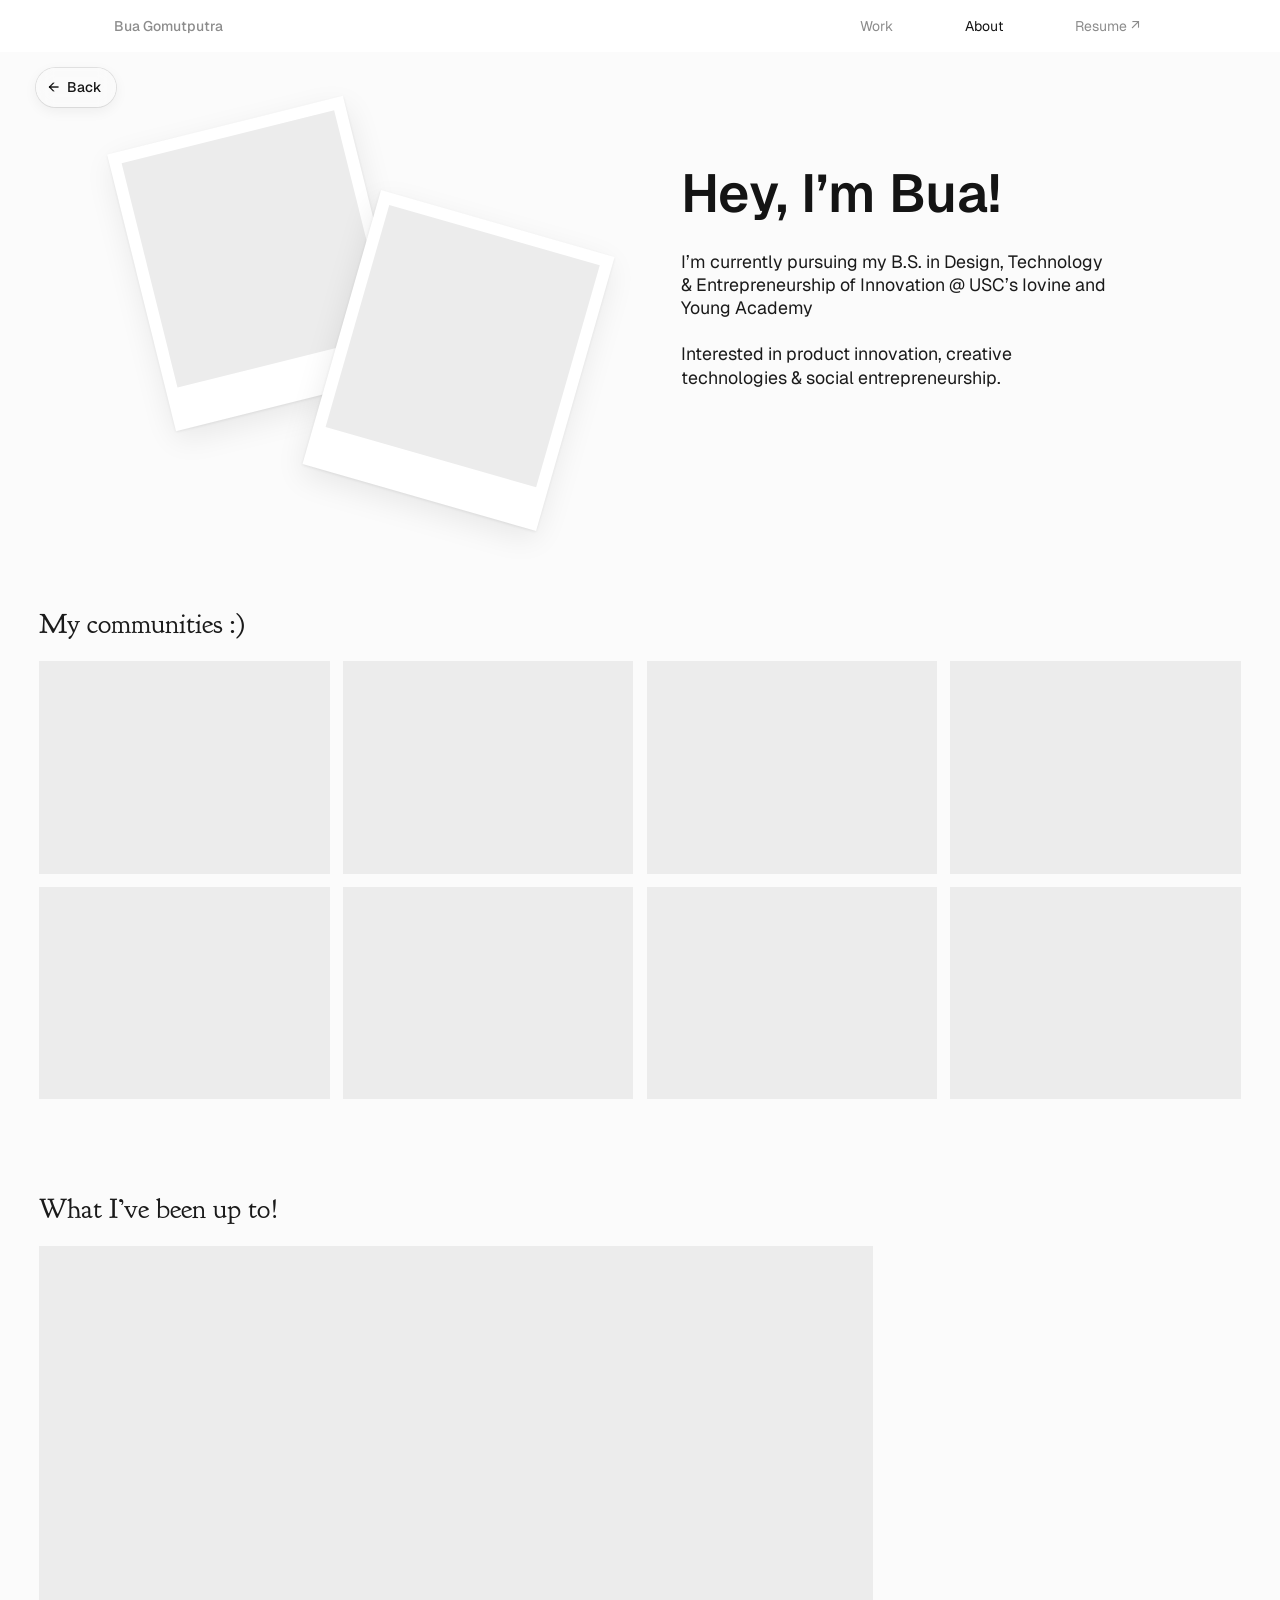
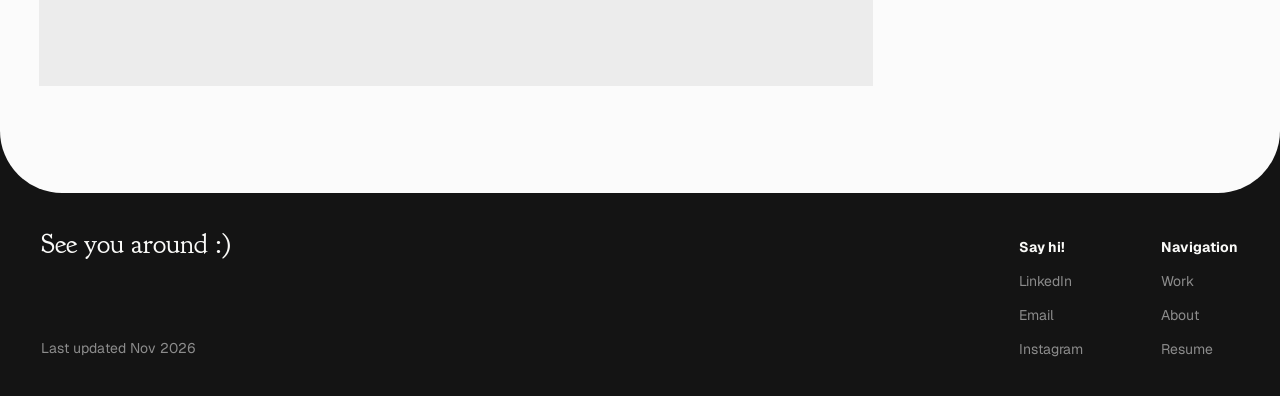
<file: about.html>
<!doctype html>
<html lang="en">
<head>
<meta charset="utf-8">
<meta name="viewport" content="width=device-width,initial-scale=1">
<title>About — Bua Gomutputra</title>
<meta name="description" content="About Bua Gomutputra, a designer and builder based in LA.">
<link rel="preconnect" href="https://fonts.googleapis.com"><link rel="preconnect" href="https://fonts.gstatic.com" crossorigin>
<link href="https://fonts.googleapis.com/css2?family=Geist:wght@400;500;600&family=Geist+Mono:wght@400;500;700&family=Goudy+Bookletter+1911&display=swap" rel="stylesheet">
<link rel="stylesheet" href="css/style.css?v=1795051572">
</head>
<body>
<div class="sheet">
<nav class="nav">
  <a class="name" href="index.html">Bua Gomutputra</a>
  <button class="menu-btn" aria-label="Open menu">Menu</button>
  <div class="links"><a href="index.html#work">Work</a><a href="about.html" class="on">About</a><a href="resume.pdf" target="_blank">Resume ↗</a></div>
</nav>

<section class="about-hero">
  <div class="polaroid p1"><div class="ph-img"></div></div>
  <div class="polaroid p2"><div class="ph-img"></div></div>
  <div class="intro">
    <h1>Hey, I’m Bua!</h1>
    <p>I’m currently pursuing my B.S. in Design, Technology &amp; Entrepreneurship of Innovation @ USC’s Iovine and Young Academy</p>
    <p>Interested in product innovation, creative technologies &amp; social entrepreneurship.</p>
  </div>
</section>

<section class="about-sec">
  <h2>My communities :)</h2>
  <div class="dump" aria-label="Photos from my communities. Hover to see each one clearly.">
      <div class="cell" data-cell="1"></div>
      <div class="cell" data-cell="2"></div>
      <div class="cell" data-cell="3"></div>
      <div class="cell" data-cell="4"></div>
      <div class="cell" data-cell="5"></div>
      <div class="cell" data-cell="6"></div>
      <div class="cell" data-cell="7"></div>
      <div class="cell" data-cell="8"></div>
  </div>
</section>

<section class="about-sec last">
  <h2>What I’ve been up to!</h2>
  <div class="lately-row">
    <div class="lately"></div>
    <div class="lately-text"><!-- text for this section goes here --></div>
  </div>
</section>

</div>

<footer>
  <div class="in">
    <div><h2>See you around :)</h2><p class="upd">Last updated Nov 2026</p></div>
    <div class="cols">
      <div><h5>Say hi!</h5><a href="#">LinkedIn</a><a href="#">Email</a><a href="#">Instagram</a></div>
      <div><h5>Navigation</h5><a href="index.html#work">Work</a><a href="about.html">About</a><a href="resume.pdf">Resume</a></div>
    </div>
  </div>
</footer>
<script src="js/main.js?v=1795051349"></script>
</body>
</html>
</file>
<file: css/style.css>
:root{
  --bg:#FBFBFB; --ink:#141414; --muted:#8C8C8C; --soft:#5E5E5E; --tile:#ECECEC; --footer:#141414;
  --blue:#00A8CE; --blue-text:#007A96; --cyan:#C4F4FF; --pink:#FFD7E3;
  --accent:#007A96; --box:#F1F6F8;
  --pad:120px; --max:1440px;
  --font:"Geist",system-ui,-apple-system,sans-serif;
  --mono:"Goudy Bookletter 1911",Georgia,serif;
  --kiwi:"Goudy Bookletter 1911",Georgia,serif;
  --noise:url("data:image/svg+xml;utf8,<svg xmlns='http://www.w3.org/2000/svg' width='180' height='180'><filter id='n'><feTurbulence type='fractalNoise' baseFrequency='.85' numOctaves='2' stitchTiles='stitch'/><feColorMatrix values='0 0 0 0 0 0 0 0 0 0 0 0 0 0 0 0 0 0 .6 0'/></filter><rect width='100%' height='100%' filter='url(%23n)'/></svg>");
}
.theme-duo{ --accent:#2B7A00; --box:#F1F9E9; }
.theme-eco{ --accent:#A8461A; --box:#F7F0E4; }
.theme-sideby{ --accent:#3B3B73; --box:#F4F3F6; }
*{box-sizing:border-box;margin:0;padding:0}
html{scroll-behavior:smooth}
html{font-synthesis:none}
body{background:var(--footer);color:var(--ink);font-family:var(--font);-webkit-font-smoothing:antialiased;line-height:1.6}
.sheet{background:var(--bg);border-radius:0 0 min(4.86vw,70px) min(4.86vw,70px);overflow:hidden;overflow:clip;position:relative}
/* petal cursor (Bua's petal from Figma): dark grey, turquoise over anything clickable */
html{cursor:url("data:image/svg+xml,%3Csvg xmlns='http://www.w3.org/2000/svg' width='24' height='25.5' viewBox='-5 10 128 136'%3E%3Cfilter id='g' x='0' y='0' width='100%25' height='100%25'%3E%3CfeTurbulence type='fractalNoise' baseFrequency='.9' numOctaves='2' seed='3'/%3E%3CfeColorMatrix values='0 0 0 0 0 0 0 0 0 0 0 0 0 0 0 0 0 0 .35 0'/%3E%3CfeComposite in2='SourceAlpha' operator='in' result='n'/%3E%3CfeMerge%3E%3CfeMergeNode in='SourceGraphic'/%3E%3CfeMergeNode in='n'/%3E%3C/feMerge%3E%3C/filter%3E%3Cg transform='rotate(-45 54 68)'%3E%3Cpath d='M53.92 0L78.64 24.87C85.53 31.77 95.15 40.48 100.04 48.56C105.12 56.9 107.79 66.48 107.75 76.24C107.75 95.6 99.93 106.57 87.05 119.51C76.57 106.2 65.65 94.19 54.08 81.89C49.85 86.4 43.97 93.4 39.67 97.36C12.93 122.06 47.2 135.72 69.83 135.47C36.01 136.21 -0.12 109.84 0 76.17C-0.01 66.63 2.54 57.27 7.38 49.06C12.44 40.46 22.52 31.4 29.78 24.15L53.92 0Z' fill='%23fff' stroke='%23fff' stroke-width='14' stroke-linejoin='round'/%3E%3Cpath d='M53.92 0L78.64 24.87C85.53 31.77 95.15 40.48 100.04 48.56C105.12 56.9 107.79 66.48 107.75 76.24C107.75 95.6 99.93 106.57 87.05 119.51C76.57 106.2 65.65 94.19 54.08 81.89C49.85 86.4 43.97 93.4 39.67 97.36C12.93 122.06 47.2 135.72 69.83 135.47C36.01 136.21 -0.12 109.84 0 76.17C-0.01 66.63 2.54 57.27 7.38 49.06C12.44 40.46 22.52 31.4 29.78 24.15L53.92 0Z' fill='%23141414' filter='url(%23g)'/%3E%3C/g%3E%3C/svg%3E") 2 2,auto}
a,button,label,summary,[role="button"],.slot,a *,button *{cursor:url("data:image/svg+xml,%3Csvg xmlns='http://www.w3.org/2000/svg' width='24' height='25.5' viewBox='-5 10 128 136'%3E%3Cfilter id='g' x='0' y='0' width='100%25' height='100%25'%3E%3CfeTurbulence type='fractalNoise' baseFrequency='.9' numOctaves='2' seed='3'/%3E%3CfeColorMatrix values='0 0 0 0 0 0 0 0 0 0 0 0 0 0 0 0 0 0 .35 0'/%3E%3CfeComposite in2='SourceAlpha' operator='in' result='n'/%3E%3CfeMerge%3E%3CfeMergeNode in='SourceGraphic'/%3E%3CfeMergeNode in='n'/%3E%3C/feMerge%3E%3C/filter%3E%3Cg transform='rotate(-45 54 68)'%3E%3Cpath d='M53.92 0L78.64 24.87C85.53 31.77 95.15 40.48 100.04 48.56C105.12 56.9 107.79 66.48 107.75 76.24C107.75 95.6 99.93 106.57 87.05 119.51C76.57 106.2 65.65 94.19 54.08 81.89C49.85 86.4 43.97 93.4 39.67 97.36C12.93 122.06 47.2 135.72 69.83 135.47C36.01 136.21 -0.12 109.84 0 76.17C-0.01 66.63 2.54 57.27 7.38 49.06C12.44 40.46 22.52 31.4 29.78 24.15L53.92 0Z' fill='%23fff' stroke='%23fff' stroke-width='14' stroke-linejoin='round'/%3E%3Cpath d='M53.92 0L78.64 24.87C85.53 31.77 95.15 40.48 100.04 48.56C105.12 56.9 107.79 66.48 107.75 76.24C107.75 95.6 99.93 106.57 87.05 119.51C76.57 106.2 65.65 94.19 54.08 81.89C49.85 86.4 43.97 93.4 39.67 97.36C12.93 122.06 47.2 135.72 69.83 135.47C36.01 136.21 -0.12 109.84 0 76.17C-0.01 66.63 2.54 57.27 7.38 49.06C12.44 40.46 22.52 31.4 29.78 24.15L53.92 0Z' fill='%2300A8CE' filter='url(%23g)'/%3E%3C/g%3E%3C/svg%3E") 2 2,pointer}
img{display:block;max-width:100%}
a{color:inherit;text-decoration:none}
.wrap{max-width:var(--max);margin:0 auto;padding:0 var(--pad)}

/* nav — sizes follow the 1440 Figma frame, scaled with the window */
.nav{display:flex;justify-content:space-between;align-items:center;height:max(48px,min(4.1vw,59px));padding:0 max(20px,min(10.83vw,156px)) 0 max(20px,min(8.89vw,128px));background:#fff;position:relative;z-index:5}
.nav .name,.nav .links,.menu-btn{font-family:var(--font);font-size:14px;font-weight:400;color:var(--muted)}
.nav .name{font-weight:500}
.nav .links{display:flex;gap:max(28px,min(5.4vw,78px))}
.nav .links a,.nav .name{transition:color .2s}
.nav .links a:hover,.nav .links a.on,.nav .name:hover{color:var(--ink)}
/* hover: words go darker and semibold without shifting the layout */
.nav .links a,.nav .name{display:inline-grid;transition:color .2s,font-weight .2s}
.nav .links a::after,.nav .name::after{content:attr(data-text);font-weight:600;height:0;visibility:hidden;overflow:hidden;pointer-events:none}
.nav .links a:hover,.nav .name:hover{font-weight:600;color:#3A3A3A}
.nav .links a.on:hover{color:var(--ink)}
.menu-btn{display:none;background:none;border:0;cursor:pointer}

/* home background: gradient swirls exported from the Figma mock-up */
.swirls{position:absolute;inset:0;pointer-events:none;z-index:0}
.flowers{position:absolute;left:0;top:0;width:100%;pointer-events:none;z-index:0;overflow:hidden}
.flower{position:absolute;left:0;top:0;will-change:transform}
.flower svg{display:block;width:100%;height:100%}
.sw{position:absolute;max-width:none;will-change:transform}
.sw-l{left:7.92vw;top:3.75vw;width:32.9vw}
.sw-r{left:40.35vw;top:3.33vw;width:53vw}
@media (min-width:1440px){.sw-l{left:calc(50% - 606px);top:54px;width:474px}.sw-r{left:calc(50% - 139px);top:48px;width:763px}}
.home .hero,.home main,.home .nav{position:relative;z-index:1}

/* hero */
.hero{position:relative;padding-top:min(5.83vw,84px);text-align:center}
.hero h1{font-size:max(40px,min(5.56vw,80px));font-weight:500;letter-spacing:0;line-height:1;color:#000}
.rotator{display:block;font-family:var(--mono);font-size-adjust:.5;font-weight:500;color:#1A1A1A}
.rotator.typer{width:auto;margin:min(2.85vw,41px) 0 0;text-align:center;white-space:nowrap;min-height:1.3em;line-height:1.3;font-size:max(15px,min(1.6vw,23px))}
.typer .typed{display:inline}
.caret{display:inline-block;width:2px;height:1.1em;margin-left:3px;vertical-align:-.18em;background:var(--blue);animation:blink 1.05s steps(1) infinite}
.typer.busy .caret{animation:none}
@keyframes blink{50%{opacity:0}}
.creds{display:flex;justify-content:center;margin-top:min(2.85vw,41px);line-height:1.28;gap:min(3.33vw,48px);font-size:max(13px,min(1.25vw,18px));flex-wrap:wrap}
.creds b{color:var(--muted);font-weight:400;margin-right:.55em}
.dot{display:inline-block;width:8px;height:8px;border-radius:50%;background:var(--blue);flex:none}

/* mosaic: 3 columns, every column adds up to the same height so the bottoms line up */
.mosaic{display:grid;grid-template-columns:480fr 410fr 480fr;align-items:start;column-gap:min(1.18vw,17px);max-width:1440px;margin:0 auto;padding:min(7.78vw,112px) min(1.25vw,18px) min(2.22vw,32px)}
.col{display:flex;flex-direction:column;gap:min(1.18vw,17px)}
.slot{position:relative;display:block;background:var(--tile);overflow:hidden}
.slot img{width:100%;height:100%;object-fit:cover;transition:transform .6s cubic-bezier(.2,.8,.2,1)}
a.slot:hover img{transform:scale(1.03)}
/* pixel reveal (About page photo grid only): a pixelated copy sits on top and clears on hover (phones: on scroll) */
.cell canvas.px{position:absolute;inset:0;width:100%;height:100%;z-index:1;pointer-events:none;transition:opacity .35s ease;image-rendering:pixelated}
.cell canvas.px.gone{opacity:0}
.slot .tag{z-index:2}
.slot .tag{position:absolute;left:12px;bottom:12px;padding:6px 10px;background:rgba(251,251,251,.94);font-family:var(--mono);font-size-adjust:.5;font-size:12px;color:var(--muted);opacity:0;transform:translateY(6px);transition:opacity .25s,transform .25s}
.slot .tag b{color:var(--ink);font-weight:500;margin-right:6px}
a.slot:focus-visible .tag{opacity:1;transform:none}
@media (hover:none){a.slot .tag{opacity:1;transform:none}}

/* project hover: the flower cursor stretches into a pill with a message */
@media (hover:hover){.has-pill a.slot,.has-pill a.slot *{cursor:none}}
.cursor-pill{position:fixed;left:0;top:0;z-index:1000;pointer-events:none;display:flex;align-items:center;height:36px;padding:0 7px;border-radius:18px;background:rgba(251,251,251,.75);-webkit-backdrop-filter:blur(10px) saturate(1.2);backdrop-filter:blur(10px) saturate(1.2);box-shadow:0 6px 20px rgba(20,20,20,.08),inset 0 0 0 1px rgba(255,255,255,.5);opacity:0;scale:.6;transition:opacity .18s ease,scale .3s cubic-bezier(.34,1.56,.64,1);will-change:transform}
.cursor-pill svg{width:18px;height:22px;flex:none;fill:var(--blue);margin-left:3px;rotate:-45deg}
.cursor-pill span{display:block;max-width:0;overflow:hidden;white-space:nowrap;font-size:14px;font-weight:500;color:var(--blue-text);transition:max-width .35s cubic-bezier(.2,.8,.2,1),padding .35s}
.cursor-pill.on{opacity:1;scale:1}
.cursor-pill.on span{max-width:200px;padding:0 6px 0 8px}

/* tiles bounce in as they scroll into view */
.js-anim .slot{opacity:0;transform:translateY(36px) scale(.94)}
.js-anim .slot.in{opacity:1;transform:none;transition:opacity .45s ease,transform .75s cubic-bezier(.34,1.56,.64,1),translate .9s linear(0.000, 0.063, 0.224, 0.439, 0.668, 0.881, 1.055, 1.180, 1.251, 1.275, 1.260, 1.216, 1.158, 1.095, 1.036, 0.987, 0.952, 0.932, 0.924, 0.928, 0.940, 0.956, 0.973, 0.989, 1.003, 1.013, 1.019, 1.021, 1.020, 1.017, 1.012, 1.008, 1.003, 0.999, 0.997, 0.995, 0.994, 0.994, 0.995, 0.996, 0.998, 0.999, 1.000, 1.001, 1.001, 1.002, 1.002, 1.001, 1),scale 1.3s linear(0.000, 0.086, 0.315, 0.627, 0.960, 1.255, 1.467, 1.571, 1.565, 1.465, 1.300, 1.107, 0.922, 0.775, 0.686, 0.662, 0.698, 0.780, 0.888, 1.000, 1.097, 1.164, 1.195, 1.189, 1.151, 1.094, 1.028, 0.967, 0.919, 0.892, 0.886, 0.901, 0.930, 0.967, 1.004, 1.036, 1.058, 1.066, 1.063, 1.049, 1.029, 1.007, 0.986, 0.971, 0.963, 0.962, 0.967, 0.978, 0.990, 1.003, 1.013, 1.020, 1.023, 1.021, 1.016, 1.009, 1),box-shadow .4s ease;transition:opacity .45s ease,transform 1s linear(0.000, 0.050, 0.179, 0.356, 0.551, 0.742, 0.911, 1.047, 1.145, 1.206, 1.232, 1.229, 1.205, 1.167, 1.123, 1.077, 1.035, 1.000, 0.974, 0.956, 0.947, 0.946, 0.949, 0.957, 0.967, 0.978, 0.988, 0.997, 1.004, 1.009, 1.012, 1.013, 1.012, 1.011, 1.009, 1.006, 1.004, 1.001, 1.000, 0.998, 0.997, 0.997, 0.997, 0.997, 0.998, 0.998, 0.999, 0.999, 1),translate .9s linear(0.000, 0.063, 0.224, 0.439, 0.668, 0.881, 1.055, 1.180, 1.251, 1.275, 1.260, 1.216, 1.158, 1.095, 1.036, 0.987, 0.952, 0.932, 0.924, 0.928, 0.940, 0.956, 0.973, 0.989, 1.003, 1.013, 1.019, 1.021, 1.020, 1.017, 1.012, 1.008, 1.003, 0.999, 0.997, 0.995, 0.994, 0.994, 0.995, 0.996, 0.998, 0.999, 1.000, 1.001, 1.001, 1.002, 1.002, 1.001, 1),scale 1.3s linear(0.000, 0.086, 0.315, 0.627, 0.960, 1.255, 1.467, 1.571, 1.565, 1.465, 1.300, 1.107, 0.922, 0.775, 0.686, 0.662, 0.698, 0.780, 0.888, 1.000, 1.097, 1.164, 1.195, 1.189, 1.151, 1.094, 1.028, 0.967, 0.919, 0.892, 0.886, 0.901, 0.930, 0.967, 1.004, 1.036, 1.058, 1.066, 1.063, 1.049, 1.029, 1.007, 0.986, 0.971, 0.963, 0.962, 0.967, 0.978, 0.990, 1.003, 1.013, 1.020, 1.023, 1.021, 1.016, 1.009, 1),box-shadow .4s ease}

/* hover: the whole box (frame + photo) does a playful springy wobble */
.slot{transition:translate .5s cubic-bezier(.34,1.56,.64,1),scale .5s cubic-bezier(.34,1.56,.64,1),box-shadow .4s ease;transition:translate .9s linear(0.000, 0.063, 0.224, 0.439, 0.668, 0.881, 1.055, 1.180, 1.251, 1.275, 1.260, 1.216, 1.158, 1.095, 1.036, 0.987, 0.952, 0.932, 0.924, 0.928, 0.940, 0.956, 0.973, 0.989, 1.003, 1.013, 1.019, 1.021, 1.020, 1.017, 1.012, 1.008, 1.003, 0.999, 0.997, 0.995, 0.994, 0.994, 0.995, 0.996, 0.998, 0.999, 1.000, 1.001, 1.001, 1.002, 1.002, 1.001, 1),scale 1.3s linear(0.000, 0.086, 0.315, 0.627, 0.960, 1.255, 1.467, 1.571, 1.565, 1.465, 1.300, 1.107, 0.922, 0.775, 0.686, 0.662, 0.698, 0.780, 0.888, 1.000, 1.097, 1.164, 1.195, 1.189, 1.151, 1.094, 1.028, 0.967, 0.919, 0.892, 0.886, 0.901, 0.930, 0.967, 1.004, 1.036, 1.058, 1.066, 1.063, 1.049, 1.029, 1.007, 0.986, 0.971, 0.963, 0.962, 0.967, 0.978, 0.990, 1.003, 1.013, 1.020, 1.023, 1.021, 1.016, 1.009, 1),box-shadow .4s ease}
@media (hover:hover){
  .slot:hover{translate:0 -9px;scale:1.04;rotate:0deg;box-shadow:0 20px 44px rgba(20,20,20,.13);z-index:2}
  .slot:active{scale:.985;transition:scale .12s ease}
}

/* case study */
.cs-head{padding:88px var(--pad) 28px;max-width:var(--max);margin:0 auto}
.eyebrow{font-family:var(--mono);font-size-adjust:.5;font-size:13px;font-weight:400;letter-spacing:.02em;color:var(--accent)}
.cs-head h1{font-size:clamp(40px,5vw,72px);font-weight:600;letter-spacing:-.03em;line-height:1.05;margin:14px 0}
.cs-head .lede{font-family:var(--kiwi);font-size-adjust:.5;font-size:clamp(18px,1.6vw,22px);line-height:1.4;color:var(--soft);max-width:900px}
.cs-head .lede em{font-style:normal;color:var(--accent)}
.overview{max-width:var(--max);margin:32px auto 64px;padding:0 var(--pad)}
.overview .box{background:var(--box);border-radius:12px;padding:44px 48px;display:grid;grid-template-columns:1fr 1fr;gap:80px}
.overview h4{font-family:var(--mono);font-size-adjust:.5;font-size:13px;font-weight:500;letter-spacing:.04em;color:var(--accent);margin-bottom:18px}
.overview dt{font-family:var(--mono);font-size-adjust:.5;font-size:12px;font-weight:400;letter-spacing:.04em;color:var(--accent)}
.overview dd{font-size:17px;margin:4px 0 18px}
.overview ul{list-style:none;font-size:17px;line-height:1.75}
.overview li::before{content:"• "}
.media{max-width:var(--max);margin:0 auto;padding:0 var(--pad) 120px}
.media.tight{padding-bottom:0}
.media img,.ph{width:100%;border-radius:8px}
.ph{background:var(--tile);aspect-ratio:16/9;display:flex;align-items:center;justify-content:center;color:var(--muted);font-size:14px;text-align:center;padding:20px}
.section{max-width:var(--max);margin:0 auto;padding:0 var(--pad) 120px}
.section .text{display:grid;grid-template-columns:360px 1fr;gap:80px;margin-bottom:40px}
.section .num{font-family:var(--mono);font-size-adjust:.5;font-size:13px;color:var(--accent)}
.section h2{font-size:28px;font-weight:600;letter-spacing:-.02em;line-height:1.2}
.section .body{font-size:18px;line-height:1.6;max-width:680px}
.section .body p+p{margin-top:16px}
.section .body strong{color:var(--accent);font-weight:700}
.duo2{display:grid;grid-template-columns:1fr 1fr;gap:16px}
.caption{font-size:15px;color:var(--soft);margin-top:12px}
.bordered{border:1px solid rgba(0,0,0,.1)}

/* carousel */
.carousel{margin-top:8px}
.car-head{display:flex;justify-content:space-between;align-items:center;margin-bottom:16px}
.car-head .lab{font-family:var(--mono);font-size-adjust:.5;font-size:13px;font-weight:400;letter-spacing:.04em;color:var(--accent)}
.car-head .count{font-family:var(--mono);font-size-adjust:.5;font-size:13px;font-weight:400;color:var(--muted);margin-left:12px}
.arrows{display:flex;gap:8px}
.arrows button{width:40px;height:40px;border-radius:50%;border:1px solid rgba(0,0,0,.2);background:none;cursor:pointer;font-size:18px;color:var(--ink);transition:.2s}
.arrows button:disabled{opacity:.35;cursor:default}
.arrows button:not(:disabled):hover{background:var(--ink);color:#fff}
.track-wrap{position:relative}
.track{display:flex;gap:20px;overflow-x:auto;scroll-snap-type:x mandatory;scroll-behavior:smooth;scrollbar-width:none;padding-right:150px}
.track::-webkit-scrollbar{display:none}
.card{flex:0 0 calc((100% - 150px - 60px)/3);scroll-snap-align:start}
.card img,.card .ph{border-radius:6px;aspect-ratio:16/9;object-fit:cover;width:100%}
.card p{font-size:15px;font-weight:500;color:var(--soft);margin-top:10px}
.card p b{color:var(--ink);margin-right:6px}
.track-wrap::after{content:"";position:absolute;right:0;top:0;bottom:30px;width:190px;background:linear-gradient(90deg,rgba(251,251,251,0),var(--bg));pointer-events:none;transition:opacity .3s}
.track-wrap.end::after{opacity:0}
.next-overlay{position:absolute;right:28px;top:calc((100% - 30px)/2 - 28px);width:56px;height:56px;border-radius:50%;background:var(--ink);color:#fff;border:0;font-size:22px;cursor:pointer;box-shadow:0 6px 16px rgba(0,0,0,.25);z-index:2;transition:opacity .3s}
.track-wrap.end .next-overlay{opacity:0;pointer-events:none}
.progress{width:200px;height:3px;background:rgba(0,0,0,.12);border-radius:2px;margin-top:16px;overflow:hidden}
.progress i{display:block;height:100%;background:var(--ink);width:75%;transition:width .3s}

/* full-bleed ending */
.ending{position:relative;height:820px;overflow:hidden;margin-bottom:120px;
  background:radial-gradient(ellipse at 50% 62%,#33338C 0%,#0F0F30 55%,#08081A 100%);color:#FAF5EB;display:flex;flex-direction:column;align-items:center;justify-content:center;text-align:center}
.ending::before{content:"";position:absolute;inset:0 0 auto;height:120px;background:linear-gradient(var(--bg),rgba(209,207,237,.75) 35%,rgba(51,51,115,0));z-index:1}
.ending::after{content:"";position:absolute;left:10%;right:10%;bottom:-40%;height:90%;background:#6B5CF2;opacity:.45;filter:blur(160px);border-radius:50%}
.ending .mark{width:400px;max-width:60vw;position:relative;z-index:2;filter:drop-shadow(0 0 60px rgba(153,140,255,.55))}
.ending .mark{transition:transform 1.4s cubic-bezier(.2,.8,.2,1),opacity 1.4s}
.ending:not(.seen) .mark{transform:translateY(24px) scale(.92);opacity:0}
.ending .slogan{font-family:"Instrument Serif",serif;font-style:italic;font-size:clamp(44px,7.2vw,104px);line-height:1;margin-top:36px;position:relative;z-index:2;transition:opacity 1s .6s,transform 1s .6s}
.ending .next{font-family:"Source Serif 4",serif;font-size:20px;color:#D9CFF5;margin-top:22px;position:relative;z-index:2;transition:opacity 1s 1s}
.ending:not(.seen) .slogan{opacity:0;transform:translateY(16px)}
.ending:not(.seen) .next{opacity:0}

.next-proj{max-width:var(--max);margin:0 auto;padding:0 var(--pad) 140px}
.next-proj small{font-family:var(--mono);font-size-adjust:.5;font-size:13px;font-weight:400;letter-spacing:.04em;color:var(--accent)}
.next-proj h3{font-size:40px;font-weight:600;margin:10px 0 24px;letter-spacing:-.02em}
.next-proj .tile{display:block;border-radius:8px;overflow:hidden;background:var(--tile);aspect-ratio:2/1}.next-proj .tile img{width:100%;height:100%;object-fit:cover;transition:transform .6s}.next-proj .tile:hover img{transform:scale(1.03)}.next-proj .tile img{object-position:top}

/* case study v2 (Lauryn-style structure) — Bua's palette + SideBy purple/deep blue accents */
.cs2{--accent:#5B4BD6;--deep:#16133F;--lav:#EFEDFC;--lav2:#DCD7FA}
.cs-wrap{display:grid;grid-template-columns:170px minmax(0,1fr);gap:48px;padding:0 max(32px,min(8.89vw,128px)) 0 max(20px,min(8.89vw,128px))}
.toc{position:sticky;top:32px;align-self:start;padding-top:96px}
.toc ol{list-style:none;font-family:var(--mono);font-size-adjust:.5;font-size:12px;line-height:1.3}
.toc li+li{margin-top:12px}
.toc a{display:flex;gap:10px;color:var(--muted);transition:color .2s}
.toc a span{color:var(--lav2);transition:color .2s}
.toc a:hover,.toc a.on{color:var(--ink)}
.toc a.on span{color:var(--accent)}
.cs-main{min-width:0;max-width:960px;width:100%;justify-self:center}
.cs-landing{padding-top:88px}
.cs-landing .eyebrow{color:var(--accent)}
.cs-landing h1{font-size:clamp(44px,5vw,72px);font-weight:600;letter-spacing:-.03em;line-height:1.05;margin:14px 0 16px}
.cs-landing .lede{font-family:var(--kiwi);font-size-adjust:.5;font-size:clamp(18px,1.6vw,22px);line-height:1.45;color:var(--soft);max-width:720px}
.cs-landing .lede em{font-style:normal;color:var(--accent)}
.hero-img{width:100%;aspect-ratio:3/2;object-fit:cover;border-radius:10px;margin-top:40px}
.facts{display:grid;grid-template-columns:1fr 1fr 1fr 1.6fr;gap:28px;margin-top:36px;padding-top:24px;border-top:1px solid rgba(20,20,20,.1)}
.facts dt,.mypart h4,.lab{font-family:var(--mono);font-size-adjust:.5;font-size:13px;font-weight:400;letter-spacing:.04em;color:var(--accent)}
.facts dd{font-size:16px;line-height:1.5;margin-top:8px}
.mypart{margin-top:32px;background:var(--lav);border-radius:12px;padding:28px 32px}
.mypart ul{list-style:none;columns:2;column-gap:40px;margin-top:14px;font-size:16px;line-height:1.55}
.mypart li{break-inside:avoid;padding-left:16px;position:relative;margin-bottom:6px}
.mypart li::before{content:"";position:absolute;left:0;top:.62em;width:6px;height:6px;border-radius:50%;background:var(--accent)}
.blk{padding-top:104px}
.blk h2{font-size:max(26px,min(2.6vw,38px));font-weight:600;letter-spacing:-.02em;line-height:1.25;margin:10px 0 20px;max-width:760px}
.prose{font-size:17px;line-height:1.6;max-width:680px}
.prose p+p{margin-top:14px}
.blk figure,.blk .fig{margin-top:32px}
.blk figure img,.blk .fig img{width:100%;border-radius:8px;object-fit:cover}
figcaption,.figcap{font-size:14px;color:var(--soft);margin-top:12px}
.out-cards{display:grid;grid-template-columns:repeat(3,1fr);gap:14px;margin-top:8px}
.out-cards div{background:var(--deep);color:#F3F1FF;border-radius:12px;padding:28px 26px 30px;background-image:radial-gradient(120% 80% at 100% 0%,rgba(107,92,242,.45),transparent 60%)}
.out-cards b{display:block;font-size:30px;font-weight:600;letter-spacing:-.02em;line-height:1.1}
.out-cards p{font-size:15px;line-height:1.5;color:#CFCAF5;margin-top:12px}
.note{font-family:var(--mono);font-size-adjust:.5;font-size:13px;color:var(--soft);margin-top:16px}
.stat{display:flex;gap:24px;align-items:baseline;margin-top:28px;padding:24px 28px;background:var(--lav);border-radius:12px;max-width:760px}
.stat b{font-size:clamp(40px,4.4vw,60px);font-weight:600;letter-spacing:-.03em;color:var(--accent);white-space:nowrap;line-height:1}
.stat p{font-size:17px;line-height:1.5}
.stat small{display:block;font-family:var(--mono);font-size-adjust:.5;font-size:12px;color:var(--muted);margin-top:6px}
.chips{display:flex;flex-wrap:wrap;gap:8px;margin-top:18px}
.chips span{font-family:var(--mono);font-size-adjust:.5;font-size:13px;padding:7px 12px;border-radius:999px;background:var(--lav);color:var(--accent)}
.quote{font-family:var(--font);font-weight:500;letter-spacing:-.01em;font-size:clamp(19px,1.7vw,24px);line-height:1.45;color:var(--deep);border-left:3px solid var(--accent);padding:4px 0 4px 24px;margin:28px 0;max-width:720px}
.quote cite{display:block;font-family:var(--mono);font-size-adjust:.5;font-style:normal;font-size:12px;color:var(--muted);margin-top:10px}
.decisions{display:grid;grid-template-columns:1fr 1fr;gap:14px;margin-bottom:24px}
.decisions div{background:#fff;border:1px solid rgba(91,75,214,.16);border-radius:12px;padding:24px 26px}
.decisions b{font-size:18px;font-weight:600;color:var(--deep)}
.decisions p{font-size:15.5px;line-height:1.55;color:var(--soft);margin-top:8px}
.compare{display:grid;grid-template-columns:1fr auto 1fr;gap:18px;align-items:center;margin:28px 0 48px}
.compare>div:not(.arrow){border-radius:12px;padding:24px 26px}
.compare span{font-family:var(--mono);font-size-adjust:.5;font-size:12px;letter-spacing:.04em}
.compare b{display:block;font-size:22px;font-weight:600;margin:6px 0 10px}
.compare ul{list-style:none;font-size:15.5px;line-height:1.7}
.compare .before{background:#F0F0F0;color:var(--soft)}
.compare .before span{color:var(--muted)}
.compare .before b{text-decoration:line-through;text-decoration-thickness:2px;text-decoration-color:rgba(20,20,20,.35)}
.compare .after{background:var(--deep);color:#F3F1FF;background-image:radial-gradient(120% 80% at 100% 0%,rgba(107,92,242,.45),transparent 60%)}
.compare .after span{color:#BDB4FF}
.compare .arrow{font-size:28px;color:var(--accent)}
.cs2 .carousel{margin-bottom:24px}
.cs2 .card{flex:0 0 calc((100% - 120px - 20px)/2)}
.cs2 .track{padding-right:120px}
.takeaways{list-style:none;counter-reset:t;max-width:760px}
.takeaways li{counter-increment:t;position:relative;padding:22px 0 22px 64px;border-top:1px solid rgba(20,20,20,.1);font-size:17px;line-height:1.6;color:var(--soft)}
.takeaways li::before{content:"0" counter(t);position:absolute;left:0;top:20px;font-family:var(--mono);font-size-adjust:.5;font-size:13px;color:var(--accent)}
.takeaways b{display:block;color:var(--ink);font-size:19px;font-weight:600;margin-bottom:4px}

/* back button on project pages */
.back-btn{position:fixed;z-index:6;top:calc(max(48px,min(4.1vw,59px)) + 16px);left:max(16px,min(2.78vw,40px));display:inline-flex;align-items:center;gap:8px;padding:8px 14px 8px 12px;border-radius:999px;font-size:14px;font-weight:500;color:var(--ink);background:rgba(251,251,251,.8);-webkit-backdrop-filter:blur(8px);backdrop-filter:blur(8px);box-shadow:0 0 0 1px rgba(20,20,20,.1),0 4px 14px rgba(20,20,20,.06);transition:box-shadow .3s,background .3s}
.back-btn span{display:inline-block;transition:transform .35s cubic-bezier(.34,1.56,.64,1)}
.back-btn:hover{background:#fff;box-shadow:0 0 0 1px rgba(0,168,206,.5),0 6px 18px rgba(20,20,20,.1)}
.back-btn:hover span{transform:translateX(-4px)}

/* SideBy: compact thank-you card */
.thanks{position:relative;overflow:hidden;margin:104px 0 0;border-radius:16px;padding:44px 48px;display:flex;align-items:center;gap:40px;color:#FAF5EB;background:radial-gradient(ellipse at 30% 70%,#3A33A0 0%,#16133F 60%,#0B0A24 100%)}
.thanks::after{content:"";position:absolute;right:-10%;bottom:-60%;width:60%;height:120%;background:#6B5CF2;opacity:.35;filter:blur(90px);border-radius:50%;pointer-events:none}
.thanks .mark{width:150px;flex:none;position:relative;z-index:1;filter:drop-shadow(0 0 30px rgba(153,140,255,.5));will-change:transform}
.thanks div{position:relative;z-index:1}
.thanks .slogan{font-family:"Instrument Serif",serif;font-style:italic;font-size:clamp(34px,3.6vw,52px);line-height:1.05}
.thanks .next{font-family:var(--mono);font-size-adjust:.5;font-size:17px;color:#D9CFF5;margin-top:12px}
.thanks:not(.seen) .mark{opacity:0;transform:translateY(14px) scale(.92)}
.thanks .mark{transition:opacity 1s,transform 1s cubic-bezier(.2,.8,.2,1)}
/* SideBy: finance slides in a 2x2 grid (no scrolling) */
.fin-lab{margin:8px 0 14px}
.fin-grid{display:grid;grid-template-columns:1fr 1fr;gap:16px;margin-bottom:24px}
.fin-grid figure{margin:0}
.fin-grid img{width:100%;aspect-ratio:16/9;object-fit:cover;border-radius:8px}
.fin-grid figcaption{font-size:15px;font-weight:500;color:var(--soft);margin-top:10px}
.fin-grid figcaption b{color:var(--ink);margin-right:6px}

/* SideBy: next project sits lower and smaller, under the content column */
.cs2 .next-proj{max-width:none;margin:0;padding:min(11vw,160px) max(32px,min(8.89vw,128px)) min(9.7vw,140px) calc(max(20px,min(8.89vw,128px)) + 170px + 48px)}
.cs2 .next-proj>*{max-width:960px}
.cs2 .next-proj h3{font-size:max(22px,min(1.94vw,28px));margin:8px 0 18px}
.cs2 .next-proj .tile{width:min(100%,560px);aspect-ratio:16/9}

/* ===== DuoPoker case study: Duolingo colours ===== */
.theme-duo.cs2{--accent:#3C8A00;--deep:#2B5A0A;--lav:#EDF9E2;--lav2:#CDEDB3;--duo:#58CC02;--duo-dk:#58A700;--duo-blue:#1CB0F6;--duo-yel:#FFC800;--duo-red:#FF4B4B}
.theme-duo .cs-landing .lede em{color:var(--duo-dk)}
.goal-chips{display:grid;grid-template-columns:repeat(3,1fr);gap:14px;margin:24px 0 26px}
.goal-chips div{background:#fff;border:2px solid #E5E5E5;border-bottom-width:4px;border-radius:16px;padding:18px 20px;transition:transform .35s cubic-bezier(.34,1.56,.64,1),border-color .2s}
.goal-chips div:hover{transform:translateY(-3px);border-color:var(--duo)}
.goal-chips b{display:block;font-size:24px;font-weight:600;letter-spacing:-.02em;color:var(--duo-dk)}
.goal-chips span{display:block;font-size:15px;line-height:1.45;color:var(--soft);margin-top:4px}
.duo-cards>div{background:var(--duo)!important;background-image:none!important;color:#fff;border-radius:16px;box-shadow:0 5px 0 var(--duo-dk)}
.duo-cards>div:nth-child(2){background:var(--duo-blue)!important;box-shadow:0 5px 0 #1899D6}
.duo-cards>div:nth-child(3){background:var(--duo-yel)!important;box-shadow:0 5px 0 #E0AE00}
.duo-cards>div:nth-child(3) b,.duo-cards>div:nth-child(3) p{color:#4B3A00}
.duo-cards{grid-template-columns:1fr 1fr}
.duo-cards b{font-size:26px}
.duo-cards p{color:rgba(255,255,255,.92)!important}
.duo-cards>div:active{transform:translateY(5px)!important;box-shadow:0 0 0 transparent!important}
.steps{list-style:none;counter-reset:s}
.steps>li{position:relative;padding:0 0 56px 56px}
.steps>li::before{content:"";position:absolute;left:17px;top:40px;bottom:8px;width:2px;background:var(--lav2)}
.steps>li:last-child::before{display:none}
.step-head{display:flex;align-items:center;gap:16px;margin:0 0 14px -56px}
.step-head span{flex:none;width:36px;height:36px;border-radius:50%;display:grid;place-items:center;background:var(--duo);color:#fff;font-weight:600;font-size:16px;box-shadow:0 3px 0 var(--duo-dk)}
.step-head h3{font-size:22px;font-weight:600;letter-spacing:-.01em}
.mine{font-style:normal;font-family:var(--mono);font-size-adjust:.5;font-size:14px;font-weight:400;color:var(--duo-dk);background:var(--lav);padding:3px 10px;border-radius:999px;margin-left:8px;vertical-align:3px}
.steps figure{margin-top:22px}
.theme-duo #takeaways figure{max-width:620px;margin-top:32px}
.theme-duo .quote{border-left-color:var(--duo);color:#2B3A20}
/* ===== EcoPinet case study: pineapple-leaf green + kraft brown ===== */
.theme-eco.cs2{--accent:#3F7D2E;--deep:#1E3B25;--lav:#EEF6E2;--lav2:#CBE6AE;--duo:#5E9E3A;--duo-dk:#467A2A;--mint:#B6EE8C;--kraft:#FFF5D1;--sun:#FFD95A}
.theme-eco .cs-landing .lede em{color:var(--accent)}
.impact{display:grid;grid-template-columns:1.3fr 1fr 1fr 1fr;gap:14px;margin-top:8px}
.imp{position:relative;overflow:hidden;background:var(--kraft);border-radius:16px;padding:24px 24px 26px;transition:transform .45s cubic-bezier(.34,1.56,.64,1),box-shadow .3s}
.imp:hover{transform:translateY(-4px);box-shadow:0 14px 30px rgba(30,59,37,.12)}
.imp b{display:block;font-size:clamp(28px,2.8vw,40px);font-weight:600;letter-spacing:-.03em;line-height:1;color:var(--deep)}
.imp b i{font-style:normal;font-variant-numeric:tabular-nums}
.imp span{display:block;font-size:14.5px;line-height:1.45;color:#536049;margin-top:10px}
.imp.big{grid-row:span 2;background:var(--deep);background-image:radial-gradient(120% 90% at 100% 0%,rgba(155,227,143,.28),transparent 60%);display:flex;flex-direction:column;justify-content:flex-end}
.imp.big b{font-size:clamp(70px,8vw,120px);color:var(--mint)}
.imp.big span{color:#E8F3DC;font-size:17px}
.imp.big::before{content:"🏆";position:absolute;top:22px;left:24px;font-size:30px}
.milestones{margin-top:24px}
.ms-hint{display:inline-flex;align-items:center;gap:8px;font-family:var(--mono);font-size-adjust:.5;font-size:15px;color:var(--accent);background:var(--lav);padding:6px 14px;border-radius:999px;margin-bottom:18px}
.ms-hint span{animation:tap 1.6s ease-in-out infinite}
@keyframes tap{0%,100%{transform:translateY(0)}50%{transform:translateY(-3px)}}
.ms-line{position:relative;display:grid;grid-template-columns:repeat(5,1fr);margin-bottom:18px}
.ms-track{position:absolute;left:10%;right:10%;top:21px;height:3px;border-radius:3px;background:var(--lav2)}
.ms-fill{display:block;height:100%;width:0;border-radius:3px;background:var(--accent);transition:width .5s cubic-bezier(.2,.8,.2,1)}
.ms-line button{font:inherit;position:relative;z-index:1;display:flex;flex-direction:column;align-items:center;gap:8px;border:0;background:none;padding:0;color:var(--muted);font-size:15px;font-weight:600;transition:color .25s}
.ms-line .dot{position:relative;width:44px;height:44px;border-radius:50%;background:#fff;box-shadow:0 0 0 2px var(--lav2);display:grid;place-items:center;transition:transform .35s cubic-bezier(.34,1.56,.64,1),background .25s,box-shadow .25s}
.ms-line .dot b{font-size:15px;color:var(--muted);transition:color .25s}
.ms-line .dot svg{position:absolute;inset:0;transform:rotate(-90deg)}
.ms-line .ring{fill:none;stroke:var(--accent);stroke-width:3;stroke-dasharray:100.5;stroke-dashoffset:100.5}
.ms-line button:hover .dot{transform:scale(1.1);box-shadow:0 0 0 2px var(--accent)}
.ms-line button.done .dot{background:var(--lav);box-shadow:0 0 0 2px var(--accent)}
.ms-line button.done .dot b{color:var(--accent)}
.ms-line button[aria-selected=true]{color:var(--ink)}
.ms-line button[aria-selected=true] .dot{background:var(--accent);box-shadow:0 0 0 5px var(--lav2);transform:scale(1.08)}
.ms-line button[aria-selected=true] .dot b{color:#fff}
.ms-view{position:relative;aspect-ratio:16/9;border-radius:12px;overflow:hidden;background:var(--kraft)}
.ms-view figure{position:absolute;inset:0;margin:0;opacity:0;transition:opacity .6s ease}
.ms-view figure.on{opacity:1}
.ms-view img{width:100%;height:100%;object-fit:cover;border-radius:0}
.ms-view figcaption{position:absolute;left:16px;bottom:16px;right:90px;max-width:560px;margin:0;padding:12px 16px;border-radius:12px;background:rgba(251,251,251,.88);-webkit-backdrop-filter:blur(8px);backdrop-filter:blur(8px);color:var(--ink);font-size:15.5px;line-height:1.45}
.ms-view figcaption b{display:block;font-family:var(--mono);font-size-adjust:.5;font-size:14px;font-weight:400;color:var(--accent);margin-bottom:2px}
.ms-arrow{position:absolute;bottom:16px;width:40px;height:40px;border-radius:50%;border:0;background:rgba(251,251,251,.9);font-size:22px;line-height:1;color:var(--ink);box-shadow:0 4px 14px rgba(0,0,0,.12);transition:transform .2s}
.ms-arrow:hover{transform:scale(1.1)}
.ms-arrow.prev{right:64px}.ms-arrow.next{right:16px}
/* EcoPinet: logos, links, press, videos, hotel */
.eco-links{display:flex;flex-wrap:wrap;gap:8px;margin-top:24px}
.eco-links a{font-size:14px;font-weight:500;padding:8px 14px;border-radius:999px;background:var(--lav);color:var(--accent);transition:background .2s,transform .2s}
.eco-links a:hover{background:var(--lav2);transform:translateY(-2px)}
.impact{grid-template-columns:1.35fr 1fr 1fr 1fr!important}
.imp-logo{display:block;height:34px;width:auto;max-width:100%;object-fit:contain;margin-bottom:18px;filter:none!important}
.imp-logo.sm{height:40px;margin-bottom:10px}
.imp.big .imp-logo{background:#fff;padding:8px 12px;border-radius:10px;height:52px;margin:0 0 auto}
.imp.big::before{display:none}
.imp.big small{display:block;font-size:13px;line-height:1.5;color:#4F5D3F;margin-top:14px}
.imp.tv{display:flex;flex-direction:column;justify-content:space-between}
.cap-logo{height:22px;width:auto;vertical-align:-5px;margin-right:8px;filter:none!important;background:#fff;border-radius:4px;padding:2px 4px}
.yt-grid{display:grid;grid-template-columns:repeat(4,1fr);gap:12px;margin-top:8px}
.yt{font:inherit;position:relative;display:block;aspect-ratio:16/10;border:0;padding:0;border-radius:12px;overflow:hidden;background:#000;color:#fff;text-align:left}
.yt img{width:100%;height:100%;object-fit:cover;opacity:.85;filter:none!important;transition:transform .5s,opacity .3s}
.yt:hover img{transform:scale(1.05);opacity:1}
.yt-play{position:absolute;left:50%;top:44%;width:46px;height:46px;margin:-23px 0 0 -23px;border-radius:50%;background:rgba(255,255,255,.92);color:#C4302B;display:grid;place-items:center;font-size:16px;padding-left:3px;transition:transform .35s cubic-bezier(.34,1.56,.64,1)}
.yt:hover .yt-play{transform:scale(1.15)}
.yt-t{position:absolute;left:0;right:0;bottom:0;padding:22px 12px 10px;font-size:14px;font-weight:600;background:linear-gradient(transparent,rgba(0,0,0,.75))}
.yt iframe{position:absolute;inset:0;width:100%;height:100%;border:0}
.press{display:grid;grid-template-columns:repeat(3,1fr);gap:10px;margin-top:16px}
.press-item{position:relative;display:block;padding:16px 40px 16px 18px;border-radius:12px;background:var(--kraft);transition:transform .3s cubic-bezier(.34,1.56,.64,1),background .2s}
.press-item b{display:block;font-size:16px;font-weight:600;color:var(--deep)}
.press-item span{display:block;font-size:14px;color:#536049;margin-top:2px}
.press-item i{position:absolute;right:16px;top:16px;font-style:normal;color:var(--accent);transition:transform .2s}
.press-item:hover{transform:translateY(-3px);background:#FFEDB0}
.press-item:hover i{transform:translate(2px,-2px)}
.prod3{display:grid;grid-template-columns:repeat(3,1fr);gap:12px;margin-top:16px}
.prod3 img{width:100%;aspect-ratio:3/2;object-fit:cover;border-radius:10px}
.hotel{display:grid;grid-template-columns:minmax(0,.9fr) minmax(0,1.4fr);gap:24px;align-items:center;margin-top:28px;padding:28px;border-radius:18px;background:var(--kraft)}
.hotel .lab{color:var(--accent)}
.hotel h3{font-size:24px;font-weight:600;letter-spacing:-.01em;color:var(--deep);margin:8px 0 10px}
.hotel-copy>p:last-child{font-size:15.5px;line-height:1.55;color:#536049}
.hotel-pics{position:relative;height:300px}
.hotel-pics img{position:absolute;width:52%;aspect-ratio:4/3;object-fit:cover;border:6px solid #fff;border-radius:4px;box-shadow:0 10px 24px rgba(30,59,37,.18);transition:transform .45s cubic-bezier(.34,1.56,.64,1),z-index 0s .1s}
.hotel-pics img:nth-child(1){left:0;top:20px;rotate:-4deg;z-index:2}
.hotel-pics img:nth-child(2){left:30%;top:80px;rotate:3deg;z-index:3}
.hotel-pics img:nth-child(3){right:0;top:0;rotate:5deg;z-index:1}
.hotel-pics img:hover{z-index:5;transform:scale(1.08) rotate(0deg)}

/* three problems: expanding photo panels */
.panels{display:flex;gap:12px;height:460px;margin-top:22px}
.pp{font:inherit;position:relative;flex:1;min-width:0;border:0;border-radius:16px;overflow:hidden;padding:22px;text-align:left;color:#fff;background:#222;transition:flex .6s cubic-bezier(.2,.8,.2,1)}
.pp::before{content:"";position:absolute;inset:0;z-index:1;background:linear-gradient(180deg,rgba(0,0,0,.15),rgba(20,14,8,.78));transition:background .4s}
.pp.on{flex:2.6}
.pp.on::before{background:linear-gradient(180deg,rgba(0,0,0,.05) 0%,rgba(20,14,8,.86) 62%)}
.pp>*{position:relative;z-index:1}
.pp-bg{position:absolute!important;inset:0;z-index:0!important;width:100%;height:100%;object-fit:cover;filter:none!important;transition:transform .8s cubic-bezier(.2,.8,.2,1)}
.pp.on .pp-bg{transform:scale(1.04)}
.pp::before{z-index:1}
.pp-n{display:block;font-family:var(--mono);font-size-adjust:.5;font-size:15px;opacity:.85}
.pp-t{display:block;font-size:24px;font-weight:600;letter-spacing:-.01em;margin-top:4px}
.pp-t,.pp-n{transition:opacity .3s}
.pp-body{position:absolute;left:22px;right:22px;bottom:22px;opacity:0;transform:translateY(14px);transition:opacity .35s,transform .45s;pointer-events:none}
.pp.on .pp-body{opacity:1;transform:none;transition-delay:.2s}
.pp .pp-n,.pp .pp-t{position:absolute;left:22px;right:14px}
.pp .pp-n{top:22px}.pp .pp-t{top:44px;font-size:26px}
.pp:not(.on) .pp-n{top:auto;bottom:56px}.pp:not(.on) .pp-t{top:auto;bottom:22px;font-size:22px}
.pp-stat{display:block;font-size:15px;line-height:1.4;color:#EADFCC}
.pp-stat b{display:block;font-size:44px;font-weight:600;letter-spacing:-.03em;color:var(--mint);line-height:1.05}
.pp-p{display:block;font-size:15px;line-height:1.5;margin-top:12px;color:#F3EEE6;max-width:520px}
.pp-fix{display:flex;gap:10px;margin-top:14px;padding:12px 14px;border-radius:12px;background:rgba(155,227,143,.18);border:1px solid rgba(155,227,143,.35);font-size:14.5px;line-height:1.45;max-width:520px}
.pp-fix i{font-style:normal;font-size:18px}
.pp-fix b{display:block;color:var(--mint);font-weight:600}
.pp:not(.on):hover{flex:1.15}
/* process: deal the paper cards */
.paperstack{display:grid;grid-template-columns:minmax(0,1.35fr) minmax(0,1fr);gap:40px;align-items:center;margin-top:26px;padding:36px;border-radius:18px;background:var(--kraft);background-image:radial-gradient(rgba(30,59,37,.06) 1px,transparent 1px);background-size:6px 6px}
.ps-cards{position:relative;aspect-ratio:4/3.1;cursor:grab;touch-action:pan-y}
.ps-cards:active{cursor:grabbing}
.pc{position:absolute;inset:0;margin:0;background:#fff;padding:12px 12px 0;border-radius:6px;box-shadow:0 10px 24px rgba(30,59,37,.18);transition:transform .55s cubic-bezier(.34,1.3,.64,1),opacity .4s;display:flex;flex-direction:column}
.pc::before{content:"";position:absolute;top:-10px;left:50%;width:90px;height:22px;margin-left:-45px;background:rgba(214,196,160,.75);transform:rotate(-3deg);box-shadow:0 1px 2px rgba(0,0,0,.08)}
.pc img{flex:1;min-height:0;width:100%;object-fit:cover;border-radius:2px;filter:none!important}
.pc figcaption{padding:10px 4px 14px;font-size:15px;line-height:1.4;color:var(--soft)}
.pc figcaption b{display:block;font-size:20px;font-weight:600;color:var(--deep);margin-bottom:2px}
.pc figcaption b span{font-family:var(--mono);font-size-adjust:.5;font-size:15px;font-weight:400;color:var(--accent);margin-right:8px}
.pc.gone{transform:translate(-30%,-120%) rotate(-14deg)!important;opacity:0;pointer-events:none}
.paperstack{overflow:hidden}
.ps-count{font-family:var(--mono);font-size-adjust:.5;font-size:18px;color:#536049}
.ps-count b{font-size:44px;font-weight:400;color:var(--deep)}
.ps-steps{list-style:none;display:flex;flex-wrap:wrap;gap:6px;margin:14px 0 18px}
.ps-steps button{font:inherit;font-size:13.5px;padding:6px 11px;border-radius:999px;border:1px solid rgba(30,59,37,.18);background:rgba(255,255,255,.6);color:#536049;transition:background .2s,color .2s,transform .2s}
.ps-steps button:hover{transform:translateY(-2px)}
.ps-steps button.on{background:var(--deep);border-color:var(--deep);color:#fff}
.ps-steps button.seen{background:#fff;color:var(--deep)}
.ps-ctrl{display:flex;gap:10px}
.ps-ctrl button{font:inherit;font-weight:600;font-size:15px;padding:12px 18px;border-radius:12px;border:0;background:var(--deep);color:#fff;box-shadow:0 4px 0 #10241A;transition:transform .1s,box-shadow .1s}
.ps-ctrl button:active{transform:translateY(4px);box-shadow:none}
.ps-ctrl .ps-prev{background:#fff;color:var(--deep);box-shadow:0 4px 0 rgba(30,59,37,.25)}
.ps-hint{font-family:var(--mono);font-size-adjust:.5;font-size:14px;color:#76836A;margin-top:14px}
.field{margin-top:28px}
.sub{font-size:22px;font-weight:600;letter-spacing:-.01em;margin:44px 0 16px}
.notes>div{background:#FFFBEF!important;border:0!important;border-radius:4px!important;box-shadow:0 8px 18px rgba(30,59,37,.1)}
.notes>div:nth-child(1){rotate:-1.2deg}.notes>div:nth-child(2){rotate:1deg}.notes>div:nth-child(3){rotate:.8deg}.notes>div:nth-child(4){rotate:-.9deg}
.notes>div::before{content:"";position:absolute;top:-8px;left:24px;width:60px;height:16px;background:rgba(155,227,143,.6);transform:rotate(-4deg)}
/* app */
.app{display:grid;grid-template-columns:minmax(0,1fr) minmax(0,1.15fr);gap:30px;align-items:center;margin-top:36px;padding:40px;border-radius:20px;color:#F3F1E8;background:#1F3A2A;background-image:radial-gradient(90% 80% at 100% 0%,rgba(155,227,143,.25),transparent 60%),radial-gradient(70% 60% at 0% 100%,rgba(232,170,60,.18),transparent 60%);overflow:hidden}
.app .lab{color:var(--mint)}
.app h3{font-size:30px;font-weight:600;letter-spacing:-.02em;line-height:1.15;margin:10px 0 14px}
.app-copy>p:not(.lab):not(.note){font-size:16.5px;line-height:1.55;color:#D9E6D3}
.badges{display:flex;flex-wrap:wrap;gap:8px;margin:20px 0 24px}
.bd{display:inline-flex;align-items:center;gap:6px;font-size:14px;font-weight:600;padding:8px 12px;border-radius:12px;background:rgba(255,255,255,.1);border:1px solid rgba(255,255,255,.16);transition:transform .35s cubic-bezier(.34,1.56,.64,1),background .2s;cursor:default}
.bd:hover{transform:translateY(-3px) rotate(-2deg);background:rgba(255,255,255,.18)}
.bd.pts{background:#F2B636;color:#3B2414;border-color:#F2B636;box-shadow:0 3px 0 #C78F15}
.live-btn{display:inline-flex;align-items:center;gap:8px;font-weight:600;font-size:16px;padding:14px 22px;border-radius:14px;background:var(--mint);color:#173020;box-shadow:0 4px 0 #6DBE61;transition:transform .1s,box-shadow .1s}
.live-btn:hover span{transform:translate(2px,-2px)}.live-btn span{transition:transform .2s;display:inline-block}
.live-btn:active{transform:translateY(4px);box-shadow:none}
.app .note{color:#A9BFA3;margin-top:14px}
.app-phones{position:relative;height:500px}
.aph{position:absolute;top:30px;width:200px;height:430px;border-radius:32px;background:#0E1A12;padding:8px;box-shadow:0 24px 50px rgba(0,0,0,.4),inset 0 0 0 2px #2C4433;transition:transform .5s cubic-bezier(.34,1.56,.64,1),z-index 0s .1s}
.aph img{width:100%;height:100%;object-fit:cover;object-position:top;border-radius:25px;filter:none!important}
.aph.p1{left:0;transform:rotate(-8deg) translateY(16px);z-index:1}
.aph.p2{left:50%;margin-left:-100px;z-index:3;transform:translateY(-10px)}
.aph.p3{right:0;transform:rotate(8deg) translateY(16px);z-index:2}
.aph:hover{z-index:5;transform:rotate(0) translateY(-22px) scale(1.04)}

.eco-flip{margin:0}
.eco-flip .flip-card{height:210px}
.face.eco-burn{background:#EFEDE4;color:#536049}
.face.eco-burn b{text-decoration:line-through;text-decoration-color:rgba(30,59,37,.35)}
.theme-eco .face.after{background:var(--deep);background-image:radial-gradient(120% 80% at 100% 0%,rgba(155,227,143,.35),transparent 60%)}
.theme-eco .flip[data-state=after] .flip-switch i{background:var(--deep)}
.mosaic-4{display:grid;grid-template-columns:1.2fr 1fr;grid-template-rows:260px 220px;gap:12px;margin-top:28px}
.mosaic-4 img{width:100%;height:100%;object-fit:cover;border-radius:10px}
.mosaic-4 img:nth-child(1){grid-row:span 2}
.mosaic-4 img:nth-child(4){display:none}
.theme-eco .decisions div{border-color:rgba(63,125,46,.2)}

/* EcoPinet impact v3: photo-led proof, quiet rows, one line of numbers */
.imp-sub{font-size:17px;line-height:1.6;color:#536049;max-width:620px;margin:-4px 0 32px}
.imp-hero{display:grid;grid-template-columns:1fr 1.15fr;gap:min(3.3vw,40px);align-items:end}
.blk .imp-photo{margin:0;border-radius:10px;overflow:hidden;aspect-ratio:3/2;background:var(--lav)}
.imp-photo img,.imp-thumb img{width:100%;height:100%;object-fit:cover;display:block}
.imp-photo,.imp-thumb{transition:transform .45s cubic-bezier(.34,1.56,.64,1),box-shadow .3s}
.imp-photo:hover,.imp-thumb:hover{transform:translateY(-4px);box-shadow:0 16px 32px rgba(30,59,37,.12)}
.imp-big{display:block;font-size:clamp(40px,3.9vw,56px);font-weight:600;letter-spacing:-.035em;line-height:.95;color:var(--deep);white-space:nowrap}
.imp-hero-text h3{font-size:19px;font-weight:600;line-height:1.35;color:var(--ink);margin:16px 0 6px}
.imp-hero-text p{font-size:16px;line-height:1.55;color:#5E5E5E;max-width:300px}
.imp-rows{margin-top:32px;border-top:1px solid rgba(20,20,20,.1)}
.imp-row{display:grid;grid-template-columns:168px 1fr;gap:24px;align-items:center;padding:20px 0;border-bottom:1px solid rgba(20,20,20,.1)}
.imp-thumb{width:168px;height:112px;border-radius:8px;overflow:hidden;background:var(--lav)}
.imp-thumb.logo{background:#fff;box-shadow:inset 0 0 0 1px rgba(20,20,20,.08);display:grid;place-items:center}
.imp-thumb.logo img{width:78%;height:auto;object-fit:contain}
.imp-row b{display:block;font-size:17px;font-weight:600;color:var(--deep)}
.imp-row p{font-size:15.5px;line-height:1.5;color:#5E5E5E;margin-top:4px}
.imp-nums{display:grid;grid-template-columns:repeat(4,1fr);margin-top:32px}
.imp-nums div{padding:4px 20px;border-left:1px solid rgba(20,20,20,.1)}
.imp-nums div:first-child{padding-left:0;border-left:0}
.imp-nums b{display:block;font-size:clamp(28px,2.6vw,36px);font-weight:600;letter-spacing:-.03em;line-height:1.1;color:var(--deep)}
.imp-nums b i{font-style:normal;font-variant-numeric:tabular-nums}
.imp-nums span{display:block;font-size:14px;line-height:1.45;color:#5E5E5E;margin-top:6px}
/* lede, links, my part spacing */
.lede-more{font-size:17px;line-height:1.65;color:var(--soft);max-width:720px;margin-top:16px}
.theme-eco .eco-links{margin-top:40px}
.theme-eco .eco-links+.mypart{margin-top:24px}
/* decision notes: tape sticks out past the card; green-yellow glow */
.theme-eco .notes>div{overflow:visible}
.theme-eco .notes>div::after{display:none!important}
.theme-eco .notes>div::before{width:var(--tw,64px);height:19px;top:var(--tt,-10px);left:var(--tl,auto);right:var(--tr,auto);margin:0;background:var(--tc,rgba(182,238,140,.75));transform:rotate(var(--ta,-6deg))}
.theme-eco .notes>div:nth-child(1){--tl:-12px;--ta:-34deg;--tw:66px}
.theme-eco .notes>div:nth-child(2){--tl:46%;--tt:-12px;--ta:4deg;--tw:84px;--tc:rgba(255,217,90,.75)}
.theme-eco .notes>div:nth-child(3){--tr:-16px;--tt:18px;--ta:72deg;--tw:58px;--tc:rgba(255,217,90,.75)}
.theme-eco .notes>div:nth-child(4){--tr:22%;--tt:-11px;--ta:-9deg;--tw:72px}
.theme-eco .tilt-group>div:not(.notes>div)::after{background:radial-gradient(240px circle at var(--mx,50%) var(--my,50%),rgba(255,217,90,.22),transparent 60%)!important}
.theme-eco .notes>div:hover{box-shadow:0 0 0 2px rgba(255,217,90,.6),0 14px 30px rgba(30,59,37,.14)}
/* app: room for all three phones */
.theme-eco .app{padding:48px 44px}
.theme-eco .app-phones{height:560px}
.theme-eco .aph{top:56px}
.theme-eco .aph.p1{left:6px}.theme-eco .aph.p3{right:6px}
/* hotel: last photo is portrait */
.hotel-pics img:nth-child(3){width:34%;aspect-ratio:3/4}
/* bigger videos + richer press cards */
.yt-grid{grid-template-columns:1fr 1fr!important;gap:16px}
.yt{aspect-ratio:16/9}
.yt-play{width:64px;height:64px;margin:-32px 0 0 -32px;font-size:22px}
.yt-t{font-size:17px;padding:30px 16px 14px}
.press{grid-template-columns:repeat(3,1fr);gap:14px;margin-top:20px}
.press-item{display:flex;flex-direction:column;padding:20px 20px 18px;border-radius:16px;background:#fff;border:1px solid rgba(30,59,37,.1);box-shadow:0 1px 0 rgba(30,59,37,.04);min-height:190px}
.press-item:hover{background:#fff;border-color:var(--accent);transform:translateY(-4px);box-shadow:0 16px 32px rgba(30,59,37,.12)}
.press-item .pt{align-self:flex-start;font-size:11.5px;font-weight:700;letter-spacing:.08em;padding:4px 9px;border-radius:999px;background:var(--kraft);color:#7A5B00}
.press-item b{font-size:19px;margin-top:14px}
.press-item .pd{font-size:14.5px;line-height:1.5;color:#536049;margin-top:6px;flex:1}
.press-item .pc-cta{display:inline-flex;align-items:center;gap:6px;font-size:14px;font-weight:600;color:var(--accent);margin-top:14px}
.press-item .pc-cta i{position:static;font-style:normal;transition:transform .2s}
.press-item:hover .pc-cta i{transform:translate(3px,-3px)}
/* team photos */
.team-row{display:grid;grid-template-columns:1fr 1fr;gap:14px;margin-top:32px;max-width:860px;align-items:start}
.team-row figure{margin:0}
.team-row img{width:100%;object-fit:cover;border-radius:10px}
.tr-main img{aspect-ratio:3/4;height:auto}
.tr-side{display:grid;gap:14px}
.tr-side img{aspect-ratio:16/10.4}
.tr-side figure:last-child img{object-position:center 30%}
/* slightly richer colour on the DuoPoker page */
.theme-duo .cs-main img{filter:saturate(1.18) contrast(1.02)}
.theme-duo.cs2{--lav:#E6F8D5;--lav2:#BFEA9C}
/* Tony's stats, live: badges bob in a loop, numbers count up */
.tony-stage{margin-top:22px}
.stage{position:relative;aspect-ratio:1920/1077;border-radius:10px;overflow:hidden;container-type:inline-size;background:linear-gradient(#fff 70.85%,#F5F5F5 70.85%)}
.stage .tony{position:absolute;left:33.33%;top:23.2%;width:33.85%;filter:none;-webkit-mask-image:linear-gradient(90deg,transparent,#000 7%,#000 93%,transparent);mask-image:linear-gradient(90deg,transparent,#000 7%,#000 93%,transparent);transform-origin:50% 100%;animation:breathe 4.2s ease-in-out infinite}
@keyframes breathe{50%{transform:scaleY(1.012) scaleX(.996)}}
.sb{position:absolute;transform:translate(-50%,-50%);min-width:11.6cqw;border-radius:1.1cqw;padding:.25cqw .3cqw .4cqw;text-align:center;box-shadow:0 .35cqw 0 var(--sh);background:var(--c);animation:bob 3.6s ease-in-out infinite;animation-delay:calc(var(--d) * -1);transition:scale .3s cubic-bezier(.34,1.56,.64,1)}
.sb:hover{scale:1.08;z-index:2}
.sb span{display:block;font-size:.82cqw;font-weight:700;letter-spacing:.06em;text-transform:uppercase;color:#fff;padding:.15cqw .6cqw .25cqw;white-space:nowrap}
.sb b{display:block;background:#fff;border-radius:.8cqw;font-size:2.05cqw;font-weight:700;color:#3C3C3C;padding:.3cqw .9cqw;font-variant-numeric:tabular-nums;white-space:nowrap}
.sb.blue{--c:#1CB0F6;--sh:#1899D6}.sb.green{--c:#58CC02;--sh:#58A700}.sb.purple{--c:#CE82FF;--sh:#A568CC}.sb.yellow{--c:#FFC800;--sh:#E0AE00}
.sb.yellow span{color:#7A5A00}
@keyframes bob{0%,100%{translate:0 0}50%{translate:0 -.7cqw}}
@media (prefers-reduced-motion:reduce){.sb,.stage .tony{animation:none}}

/* real lesson screens, cropped from the pitch */
.phones{display:grid;grid-template-columns:1fr 1fr;gap:28px;margin-top:22px;max-width:640px}
.phones figure{margin:0;text-align:center}
.phones img{width:100%;border-radius:0;transition:transform .5s cubic-bezier(.34,1.56,.64,1)}
.phones figure:nth-child(1) img{rotate:-2deg}.phones figure:nth-child(2) img{rotate:2deg}
@media (hover:hover){.phones figure:hover img{transform:translateY(-8px) rotate(0deg) scale(1.03)}}
.phones figcaption{font-size:14px;color:var(--soft);margin-top:4px}
/* playable lesson in a phone */
.try-row{display:grid;grid-template-columns:minmax(0,1fr) 380px;gap:56px;align-items:start;margin-top:12px}
.try-copy{padding-top:40px}
.try-list{list-style:none;counter-reset:t;margin:18px 0}
.try-list li{counter-increment:t;position:relative;padding-left:40px;margin-bottom:14px;color:var(--soft)}
.try-list li::before{content:counter(t);position:absolute;left:0;top:0;width:26px;height:26px;border-radius:50%;background:var(--duo);color:#fff;font-size:14px;font-weight:600;display:grid;place-items:center;box-shadow:0 2px 0 var(--duo-dk)}
.try-list b{color:var(--ink);font-weight:600}
.device{width:380px;height:780px;border-radius:56px;background:#1D2327;padding:12px;box-shadow:0 30px 60px rgba(20,20,20,.18),inset 0 0 0 2px #3A4248;position:relative}
.device::before{content:"";position:absolute;right:-4px;top:170px;width:4px;height:80px;border-radius:0 3px 3px 0;background:#2A3136}
.device::after{content:"";position:absolute;left:-4px;top:140px;width:4px;height:50px;border-radius:3px 0 0 3px;background:#2A3136;box-shadow:0 70px 0 #2A3136}
.device-screen{position:relative;height:100%;border-radius:44px;background:#fff;overflow:hidden;display:flex;flex-direction:column;font-family:var(--font)}
.d-status{display:flex;justify-content:space-between;align-items:center;padding:14px 26px 6px;font-size:14px;font-weight:600;color:#1D2327}
.d-cam{width:12px;height:12px;border-radius:50%;background:#1D2327}
.d-icons{font-size:10px;letter-spacing:1px}
.d-top{display:flex;align-items:center;gap:12px;padding:6px 18px}
.d-x{border:0;background:none;font-size:18px;color:#AFAFAF;padding:4px}
.d-bar{flex:1;height:14px;border-radius:999px;background:#E5E5E5;overflow:hidden}
.d-bar i{display:block;height:100%;width:0;border-radius:999px;background:var(--duo);box-shadow:inset 0 -4px 0 rgba(255,255,255,.25);transition:width .5s cubic-bezier(.34,1.56,.64,1)}
.d-hint{color:#58A700;font-size:18px}
.d-hearts{font-size:15px;font-weight:700;color:#FF4B4B;white-space:nowrap}
.d-hearts.hit{animation:shake .45s}
@keyframes shake{25%{transform:translateX(-4px)}50%{transform:translateX(4px)}75%{transform:translateX(-2px)}}
.d-tony{position:relative;height:200px;flex:none;overflow:hidden}
.d-tony img{width:100%;height:100%;object-fit:cover;object-position:center top;transition:transform .5s cubic-bezier(.34,1.56,.64,1)}
.d-tony.react img{animation:tony .9s cubic-bezier(.34,1.56,.64,1)}
.d-tony.big img{animation:tonybig 1.1s cubic-bezier(.34,1.56,.64,1)}
@keyframes tony{30%{transform:translateY(-8px) rotate(-2deg)}}
@keyframes tonybig{20%{transform:translateY(-14px) scale(1.06) rotate(-3deg)}45%{transform:translateY(0) rotate(3deg)}70%{transform:translateY(-6px) rotate(-1deg)}}
.d-say{position:absolute;right:14px;top:14px;max-width:150px;background:#fff;border:2px solid #E5E5E5;border-radius:14px;padding:8px 12px;font-size:13.5px;line-height:1.3;font-weight:600;color:#4B4B4B;opacity:0;transform:scale(.6);transform-origin:90% 100%;transition:opacity .2s,transform .35s cubic-bezier(.34,1.56,.64,1)}
.d-say.on{opacity:1;transform:none}
.d-body{flex:1;padding:12px 18px 0;overflow:hidden}
.d-q{font-size:18px;font-weight:700;color:#3C3C3C;margin-bottom:12px}
.d-match{display:grid;grid-template-columns:1fr 1fr;gap:9px}
.d-tile{font:inherit;height:52px;border-radius:14px;border:2px solid #E5E5E5;border-bottom-width:4px;background:#fff;font-size:15px;font-weight:600;color:#4B4B4B;display:grid;place-items:center;transition:transform .12s,background .15s,border-color .15s,opacity .3s}
.d-tile:active{transform:translateY(2px)}
.d-tile .pc{font-size:13px;font-weight:700;width:30px;height:40px;border-radius:5px;border:1.5px solid #CFCFCF;display:grid;place-items:center;line-height:1}
.d-tile .pc.r{color:#E5484D}
.d-tile.sel{border-color:#84D8FF;background:#DDF4FF;color:#1899D6}
.d-tile.done{opacity:.25;pointer-events:none;border-color:var(--duo)}
.d-tile.bad{border-color:var(--duo-red);background:#FFDFE0;animation:shake .4s}
.d-opts{display:flex;flex-direction:column;gap:9px}
.d-opt{font:inherit;position:relative;display:flex;align-items:center;gap:10px;padding:8px 10px;border-radius:14px;border:2px solid #E5E5E5;border-bottom-width:4px;background:#fff;text-align:left;transition:background .15s,border-color .15s}
.d-opt .k{flex:none;width:24px;height:24px;border-radius:7px;border:2px solid #E5E5E5;font-size:12px;font-weight:700;color:#AFAFAF;display:grid;place-items:center}
.d-hand{display:flex;gap:3px;background:#2F6B3A;padding:4px;border-radius:7px}
.d-card{width:36px;height:48px;border-radius:4px;background:#fff;font-size:13px;font-weight:700;color:#1D2327;display:flex;flex-direction:column;align-items:center;justify-content:center;line-height:1.05}
.d-card.r{color:#E5484D}
.d-opt.sel{border-color:#84D8FF;background:#DDF4FF}.d-opt.sel .k{border-color:#84D8FF;color:#1899D6}
.d-opt.ok{border-color:#A5ED6E;background:#D7FFB8}.d-opt.no{border-color:#FFB2B2;background:#FFDFE0}
.d-tag{position:absolute;right:8px;top:-10px;font-size:11px;font-weight:700;color:#fff;padding:2px 8px;border-radius:7px;background:#777;opacity:0;transform:translateY(4px);transition:opacity .25s,transform .3s cubic-bezier(.34,1.56,.64,1)}
.d-opt.ok .d-tag{background:var(--duo)}.d-opt.no .d-tag{background:var(--duo-red)}
.d-opts.shown .d-tag{opacity:1;transform:none}
.d-foot{padding:14px 18px 22px;border-top:2px solid #F0F0F0;transition:background .25s}
.d-foot.good{background:#D7FFB8;border-color:transparent}.d-foot.bad{background:#FFDFE0;border-color:transparent}
.d-msg{font-size:15px;font-weight:700;min-height:0;margin-bottom:10px;display:none}
.d-msg small{display:block;font-size:13px;font-weight:500;margin-top:2px}
.d-foot.good .d-msg{display:block;color:#58A700}.d-foot.bad .d-msg{display:block;color:#EA2B2B}
.d-btn{font:inherit;width:100%;height:50px;border:0;border-radius:14px;font-size:15px;font-weight:700;letter-spacing:.06em;text-transform:uppercase;color:#fff;background:var(--duo);box-shadow:0 4px 0 var(--duo-dk);transition:transform .1s,box-shadow .1s}
.d-btn:active{transform:translateY(4px);box-shadow:none}
.d-btn:disabled{background:#E5E5E5;color:#AFAFAF;box-shadow:0 4px 0 #CFCFCF}
.d-foot.bad .d-btn{background:var(--duo-red);box-shadow:0 4px 0 #EA2B2B}
.d-end{text-align:center;padding-top:6px}
.d-end b{display:block;font-size:22px;color:#FFC800;font-weight:800;text-shadow:0 2px 0 #E0AE00}
.d-end p{font-size:15px;color:#777;margin-top:6px}
.d-stats{display:flex;gap:10px;justify-content:center;margin-top:16px}
.d-stats div{border:2px solid var(--duo);border-radius:14px;padding:8px 14px;font-size:13px;font-weight:700;color:var(--duo-dk)}
.d-stats div:nth-child(2){border-color:#FF9600;color:#FF9600}
.theme-duo .zoomable{cursor:zoom-in}
/* thank-you card, Duolingo green */
.duo-thanks{background:linear-gradient(135deg,#58CC02,#3F9A00)!important;box-shadow:0 6px 0 #2F7A00}
.duo-thanks::after{background:#FFC800!important;opacity:.35!important}
.duo-thanks .slogan{color:#fff}
.duo-thanks .next{color:#E9FFD6}
.suits{display:flex;gap:6px;flex:none;position:relative;z-index:1}
.suits span{display:grid;place-items:center;width:52px;height:70px;border-radius:10px;background:#fff;font-size:30px;color:#1A1A1A;box-shadow:0 4px 0 rgba(0,0,0,.15);transition:transform .45s cubic-bezier(.34,1.56,.64,1)}
.suits span:nth-child(2),.suits span:nth-child(3){color:#E5484D}
.suits span:nth-child(1){rotate:-10deg}.suits span:nth-child(2){rotate:-3deg}.suits span:nth-child(3){rotate:4deg}.suits span:nth-child(4){rotate:11deg}
.duo-thanks:hover .suits span{transform:translateY(-10px)}
.duo-thanks:hover .suits span:nth-child(2){transition-delay:.05s}.duo-thanks:hover .suits span:nth-child(3){transition-delay:.1s}.duo-thanks:hover .suits span:nth-child(4){transition-delay:.15s}

/* end of case studies: thank-you line + two more projects */
.more{padding-bottom:140px}
.more>.lab{font-size:18px;margin-bottom:22px}
.more-grid{display:grid;grid-template-columns:1fr 1fr;gap:20px;margin-top:8px}
.more-card{aspect-ratio:16/10;border-radius:10px}
.more-item .meta{display:flex;justify-content:space-between;align-items:baseline;gap:12px;margin-top:12px}
.more-item .meta h3{font-size:19px;font-weight:600;letter-spacing:-.01em}
.more-item .meta h3 a:hover{color:var(--accent)}
.more-item .status{font-family:var(--mono);font-size-adjust:.5;font-size:14px;color:var(--muted);white-space:nowrap}
.more-item .line{font-family:var(--font);font-size:15.5px;line-height:1.5;color:var(--soft);margin-top:4px}

/* SideBy interactions */
.has-pill [data-pill],.has-pill [data-pill] *{cursor:none}
.zoomable{cursor:zoom-in;transition:transform .5s cubic-bezier(.34,1.56,.64,1),box-shadow .4s}
.lens{position:fixed;left:0;top:0;width:240px;height:240px;border-radius:50%;pointer-events:none;z-index:1400;background-color:#fff;background-repeat:no-repeat;border:1.5px solid var(--blue);box-shadow:0 10px 30px rgba(20,20,20,.16);opacity:0;scale:.85;transition:opacity .2s ease,scale .3s cubic-bezier(.34,1.4,.64,1)}
.lens.on{opacity:1;scale:1}
@media (hover:hover){.zoomable{cursor:none}}
.lightbox{position:fixed;inset:0;z-index:1500;background:rgba(14,12,40,.82);-webkit-backdrop-filter:blur(6px);backdrop-filter:blur(6px);display:flex;align-items:center;justify-content:center;padding:4vw;opacity:0;pointer-events:none;transition:opacity .25s}
.lightbox.on{opacity:1;pointer-events:auto;cursor:zoom-out}
.lightbox img{max-width:100%;max-height:100%;border-radius:10px;box-shadow:0 30px 80px rgba(0,0,0,.4);transform:scale(.94);transition:transform .45s cubic-bezier(.34,1.56,.64,1)}
.lightbox.on img{transform:none}
.lightbox p{position:absolute;left:0;right:0;bottom:22px;text-align:center;font-family:var(--mono);font-size-adjust:.5;font-size:12px;color:#CFCAF5}
.tilt-group>div{transform-style:preserve-3d;transition:transform .6s cubic-bezier(.34,1.56,.64,1);position:relative;overflow:hidden}
.tilt-group>div::after{content:"";position:absolute;inset:0;pointer-events:none;opacity:0;transition:opacity .3s;background:radial-gradient(240px circle at var(--mx,50%) var(--my,50%),rgba(196,244,255,.28),transparent 60%)}
.decisions.tilt-group>div::after{background:radial-gradient(240px circle at var(--mx,50%) var(--my,50%),rgba(91,75,214,.12),transparent 60%)}
.tilt-group>div:hover::after{opacity:1}
.stat{flex-direction:column;align-items:stretch;gap:18px}
.problem-row{display:grid;grid-template-columns:497fr 425fr;column-gap:38px;align-items:start}
.problem-row .prose{padding-top:20px}
.problem-row .prose p+p{margin-top:20px}
.stat-v{margin:0;padding:29px;gap:0;max-width:none}
.stat-v>b{display:block}
.stat-v .people{margin-top:4px}
.stat-v>p{margin-top:28px}
.problem-row+figure{margin-top:min(5vw,72px)}
.stat-top{display:flex;gap:24px;align-items:baseline}
.people{display:flex;gap:10px}
.people i{width:22px;height:36px;display:block}
.people svg{width:100%;height:100%;fill:var(--lav2);transition:fill .4s,transform .5s cubic-bezier(.34,1.56,.64,1);transition-delay:calc(var(--i) * 90ms)}
.stat.seen .people i:nth-child(-n+4) svg{fill:var(--accent);transform:translateY(-4px)}
.flip{margin:28px 0 48px;max-width:560px}
.flip-switch{position:relative;display:inline-grid;grid-template-columns:1fr 1fr;background:var(--lav);border-radius:999px;padding:5px;box-shadow:inset 0 0 0 1.5px var(--lav2)}
.flip-switch button{position:relative;z-index:1;border:0;background:none;font-family:var(--font);font-weight:500;font-size:15px;padding:12px 24px;border-radius:999px;color:var(--soft);transition:color .3s}
.flip-switch i{position:absolute;top:4px;bottom:4px;left:4px;width:calc(50% - 4px);border-radius:999px;background:#fff;box-shadow:0 2px 8px rgba(22,19,63,.12);transition:transform .45s cubic-bezier(.34,1.56,.64,1)}
.flip[data-state=after] .flip-switch i{transform:translateX(100%);background:var(--deep)}
.flip[data-state=after] .flip-switch button[data-to=after]{color:#fff}
.flip[data-state=before] .flip-switch button[data-to=before]{color:var(--ink)}
.flip-card{position:relative;margin-top:14px;height:200px;perspective:1200px;cursor:pointer}
.flip-badge{position:absolute;top:18px;right:20px;font-family:var(--font);font-size:13px;font-weight:500;padding:6px 12px;border-radius:999px;background:rgba(91,75,214,.12);color:var(--accent);transition:transform .4s cubic-bezier(.34,1.56,.64,1)}
.face.after .flip-badge{background:rgba(255,255,255,.14);color:#fff}
.flip-card:hover .flip-badge{transform:rotate(-8deg) scale(1.08)}
@media (hover:hover){.flip-card:hover .face{box-shadow:0 16px 36px rgba(22,19,63,.18)}}
.flip.nudge .flip-card{animation:nudge .9s cubic-bezier(.34,1.56,.64,1)}
@keyframes nudge{30%{transform:rotate(-1.5deg) translateY(-4px)}60%{transform:rotate(1deg)}100%{transform:none}}
.face{position:absolute;inset:0;border-radius:14px;padding:26px 28px;backface-visibility:hidden;transition:transform .7s cubic-bezier(.34,1.4,.64,1)}
.face b{display:block;font-size:24px;font-weight:600;margin-bottom:10px}
.face ul{list-style:none;font-size:16px;line-height:1.75}
.face.before{background:#F0F0F0;color:var(--soft)}
.face.before b{text-decoration:line-through;text-decoration-thickness:2px;text-decoration-color:rgba(20,20,20,.35)}
.face.after{background:var(--deep);color:#F3F1FF;background-image:radial-gradient(120% 80% at 100% 0%,rgba(107,92,242,.5),transparent 60%);transform:rotateY(180deg)}
.flip[data-state=after] .face.before{transform:rotateY(-180deg)}
.flip[data-state=after] .face.after{transform:rotateY(0)}
.flip-hint{font-family:var(--mono);font-size-adjust:.5;font-size:14px;color:var(--accent);margin-top:12px}
.toc ol{position:relative;border-left:1px solid var(--lav2);padding:2px 0 2px 16px;margin-left:-17px}
.toc ol::before{content:"";position:absolute;left:-1px;top:0;width:1px;height:calc(100% * var(--p,0));background:var(--accent);transition:height .15s linear}


/* about — sizes from the 1440 "About Me" Figma frame */
.about-hero{position:relative;max-width:1440px;margin:0 auto;height:min(43.2vw,622px)}
.polaroid{position:absolute;width:min(18.96vw,273px);height:min(22.3vw,321px);background:#fff;padding:min(.9vw,13px) min(.9vw,13px) min(3.3vw,48px);box-shadow:0 10px 30px rgba(0,0,0,.08),0 1px 3px rgba(0,0,0,.08)}
.polaroid .ph-img{width:100%;height:100%;background:var(--tile) center/cover no-repeat}
.p1{left:min(10.8vw,156px);top:min(5.38vw,78px);transform:rotate(-14deg)}
.p2{left:min(26.3vw,379px);top:min(12.95vw,187px);transform:rotate(16deg)}
.intro{position:absolute;left:min(53.2vw,766px);top:min(8.96vw,129px);width:min(33.3vw,479px)}
.intro h1{font-size:max(36px,min(4.17vw,60px));font-weight:600;line-height:1;margin-bottom:min(2.3vw,33px)}
.intro p{font-size:max(15px,min(1.39vw,20px));line-height:1.3;color:#1A1A1A;margin-bottom:1.3em}
.about-sec{max-width:1440px;margin:0 auto;padding:0 min(3.06vw,44px) min(7.1vw,102px)}
.about-sec.last{padding-bottom:min(8.3vw,120px)}
.about-sec h2{font-family:var(--mono);font-size-adjust:.5;font-weight:500;font-size:max(20px,min(1.94vw,28px));color:#1A1A1A;margin-bottom:min(1.25vw,18px)}
.dump{display:grid;grid-template-columns:repeat(4,1fr);grid-auto-rows:min(16.6vw,240px);gap:min(1.04vw,15px)}
.cell{position:relative;overflow:hidden;background:var(--tile)}
.cell img{width:100%;height:100%;object-fit:cover}
.lately-row{display:grid;grid-template-columns:875fr 347fr;column-gap:min(2.92vw,42px);align-items:start}
.lately{height:min(34.4vw,495px);background:var(--tile)}
.lately-text{font-size:max(15px,min(1.39vw,20px));line-height:1.3;color:#1A1A1A}
.todo{color:var(--muted)}

/* footer */
footer{background:var(--footer);color:#FAFAF8}
footer .in{max-width:1440px;margin:0 auto;padding:min(2.78vw,40px) min(3.26vw,47px) min(2.85vw,41px) min(3.19vw,46px);display:flex;justify-content:space-between;gap:40px}
footer h2{font-family:var(--mono);font-size-adjust:.5;font-size:max(20px,min(1.94vw,28px));font-weight:500;line-height:1.3}
footer .upd{color:var(--muted);margin-top:min(5.97vw,86px);font-size:14px}
footer .cols{display:flex;font-size:14px;line-height:18px;padding-top:min(.76vw,11px)}
footer .cols>div{min-width:max(110px,min(11.1vw,160px))}
footer .cols>div:last-child{min-width:0}
footer .cols h5{font-size:14px;font-weight:700;margin-bottom:16px}
footer .cols a{display:block;color:var(--muted);margin-bottom:16px;transition:color .2s}
footer .cols a:last-child{margin-bottom:0}
footer .cols a:hover{color:#fff}

.reveal{opacity:0;transform:translateY(20px);transition:opacity .8s,transform .8s}
.reveal.seen{opacity:1;transform:none}

@media (max-width:1100px){ :root{--pad:48px} .nav,footer .in{padding-left:48px;padding-right:48px} .section .text{grid-template-columns:240px 1fr;gap:40px} }
@media (max-width:760px){
  :root{--pad:20px}
  .sheet{border-radius:0 0 32px 32px}
  .nav{padding:0 20px}
  .back-btn{position:absolute;top:58px;left:14px;padding:6px 12px 6px 10px;font-size:13px}
  .nav .links{display:none;position:absolute;top:48px;left:0;right:0;background:#fff;flex-direction:column;gap:18px;padding:20px;font-size:16px;box-shadow:0 8px 16px rgba(0,0,0,.05)}
  .nav.open .links{display:flex}
  .menu-btn{display:block}
  .hero{padding:48px 20px 0;text-align:left}
  .hero h1{font-size:44px}
  .rotator.typer{width:auto;margin:16px 0 0;font-size:17px;min-height:2.7em;white-space:normal;text-align:left}
  .creds{flex-direction:column;align-items:flex-start;gap:6px;font-size:14px;margin:8px 0 0}
  .mosaic{grid-template-columns:1fr;row-gap:12px;padding:32px 20px 56px}
  .col{display:contents}
  .slot.empty{display:none}
  .slot .tag{opacity:1;transform:none;left:8px;bottom:8px;font-size:10px;padding:4px 7px}
  .slot .tag b{margin-right:4px}
  .cs-head{padding:80px 20px 24px}
  .overview .box{grid-template-columns:1fr;gap:28px;padding:24px 20px}
  .media{padding-bottom:56px}
  .section{padding-bottom:56px}
  .section .text{display:block;margin-bottom:20px}
  .section h2{font-size:22px;margin-bottom:12px}
  .section .body{font-size:16px}
  .duo2{grid-template-columns:1fr;gap:12px}
  .track{padding-right:0}
  .card{flex-basis:84%}
  .track-wrap::after{width:60px}
  .next-overlay,.arrows{display:none}
  .ending{height:560px;margin-bottom:56px}
  .ending::before{height:70px}
  .ending .mark{width:260px}
  .ending .slogan{font-size:44px;line-height:.95;margin-top:22px}
  .ending .next{font-size:13px;margin-top:16px}
  .next-proj{padding-bottom:72px}.next-proj h3{font-size:32px}.next-proj .tile{aspect-ratio:3/2}
  .about-hero{height:auto;padding:76px 20px 48px;display:flex;flex-direction:column;gap:32px}
  .polaroid{position:relative;left:auto;top:auto;width:62%;height:auto;aspect-ratio:273/321}
  .p1{align-self:flex-start;margin-left:6%}.p2{align-self:flex-end;margin-top:-34%;margin-right:4%}
  .intro{position:static;width:auto}
  .about-sec{padding:0 20px 56px}
  .dump{grid-template-columns:1fr 1fr;grid-auto-rows:44vw;gap:8px}
  .lately-row{grid-template-columns:1fr;row-gap:16px}
  .cs-wrap{grid-template-columns:1fr;padding:0 20px;gap:0}
  .toc{display:none}
  .cs-landing{padding-top:76px}
  .facts{grid-template-columns:1fr 1fr;gap:20px}
  .mypart{padding:22px 20px}.mypart ul{columns:1}
  .blk{padding-top:80px}
  .out-cards,.decisions{grid-template-columns:1fr}
  .compare{grid-template-columns:1fr}.compare .arrow{transform:rotate(90deg);justify-self:center}
  .stat-top{flex-direction:column;gap:10px}
  .problem-row{grid-template-columns:1fr;row-gap:28px}.problem-row .prose{padding-top:0}.problem-row+figure{margin-top:64px}
  .people{gap:6px}.people i{width:18px;height:30px}
  .flip-card{height:210px}
  .takeaways li{padding-left:44px}
  .thanks{flex-direction:column;align-items:flex-start;gap:22px;padding:32px 26px}.thanks .mark{width:110px}
  .fin-grid{grid-template-columns:1fr}
  .more-grid{grid-template-columns:1fr;gap:32px}.more{padding-bottom:72px}
  .goal-chips{grid-template-columns:1fr}
  .impact{grid-template-columns:1fr 1fr}.imp.big{grid-column:span 2;grid-row:auto;min-height:200px}
  .ms-line button{font-size:12px}.ms-line .dot{width:34px;height:34px}.ms-track{top:16px}.ms-arrow{display:none}.ms-view figcaption{right:16px}
  .panels{flex-direction:column;height:auto}.pp{min-height:120px;flex:none}.pp.on{min-height:430px}
  .paperstack{grid-template-columns:1fr;padding:20px;gap:24px}
  .app{grid-template-columns:1fr;padding:26px}.app-phones{height:400px}.aph{width:150px;height:322px;border-radius:26px}.aph.p2{margin-left:-75px}.ms-view{aspect-ratio:4/3}.ms-view figcaption{font-size:13.5px;padding:10px 12px}
  .mosaic-4{grid-template-columns:1fr 1fr;grid-template-rows:200px 140px}
  .impact{grid-template-columns:1fr 1fr!important}
  .imp-hero{grid-template-columns:1fr;gap:20px}.imp-big{font-size:44px}.imp-hero-text p{max-width:none}.imp-row{grid-template-columns:112px 1fr;gap:16px}.imp-thumb{width:112px;height:84px}.imp-nums{grid-template-columns:1fr 1fr;row-gap:20px}.imp-nums div:nth-child(3){padding-left:0;border-left:0}
  .yt-grid{grid-template-columns:1fr!important}.team-row{grid-template-columns:1fr}.tr-side{grid-template-rows:auto auto}.tr-side img{aspect-ratio:4/3}
  .theme-eco .app-phones{height:420px}.theme-eco .app{padding:26px}.yt-grid{grid-template-columns:1fr 1fr}.press{grid-template-columns:1fr}.prod3{grid-template-columns:1fr 1fr}.prod3 img:last-child{display:none}.hotel{grid-template-columns:1fr;padding:20px}.hotel-pics{height:230px}
  .try-row{grid-template-columns:1fr;gap:28px}.device{width:min(340px,100%);height:700px;margin:0 auto;border-radius:48px}.device-screen{border-radius:38px}.phones{gap:14px}
  .steps>li{padding-left:44px}.step-head{margin-left:-44px}.steps>li::before{left:17px}
  .suits span{width:40px;height:54px;font-size:22px}
  .cs2 .next-proj{padding:96px 20px 72px}.cs2 .next-proj .tile{width:100%}
  .lately{height:60vw}
  footer .in{flex-direction:column;padding:44px 20px 36px}
  footer .upd{margin-top:28px}footer .cols h5,footer .cols a{margin-bottom:10px}
}
@media (prefers-reduced-motion:reduce){ *{transition:none!important;scroll-behavior:auto!important} .reveal{opacity:1;transform:none} }

/* cursor trail: little light-cyan petals that fade out behind the mouse */
.trail{position:fixed;left:0;top:0;width:8px;height:10px;pointer-events:none;z-index:999;filter:drop-shadow(0 0 .5px rgba(0,122,150,.35));transform-origin:50% 40%;animation:trail .5s ease-out forwards}
.trail svg{display:block;width:100%;height:100%}
@keyframes trail{0%{opacity:.55;scale:1}100%{opacity:0;scale:.2}}

/* ===== BuzzTile case study: honey + hive ===== */
.theme-buzz.cs2{--accent:#9A6200;--deep:#23271C;--lav:#FFF6DC;--lav2:#F8DE94;--honey:#F6B92B;--honey-dk:#D9950B;--wood:#E8CFA0;--lcd:#B6E24C;--ok:#2F8F46;--okbg:#E6F4E4;--no:#B83A2A;--nobg:#FBE9E5}
.theme-buzz .cs-landing .lede em{color:var(--accent)}
.theme-buzz .quote{border-left-color:var(--honey);color:var(--deep)}
.theme-buzz .tilt-group>div::after{background:radial-gradient(240px circle at var(--mx,50%) var(--my,50%),rgba(246,185,43,.2),transparent 60%)}
.prose em{font-style:italic}
.sub-lab{margin:36px 0 14px}
/* design brief: hexagon checks that fill in when the section scrolls in */
.brief{list-style:none;display:grid;grid-template-columns:repeat(4,1fr);gap:14px}
.brief li{position:relative;background:var(--lav);border-radius:14px;padding:58px 18px 20px;transition:transform .45s cubic-bezier(.34,1.56,.64,1)}
.brief li:hover{transform:translateY(-4px)}
.brief i{position:absolute;left:18px;top:18px;width:28px;height:26px;clip-path:polygon(25% 0,75% 0,100% 50%,75% 100%,25% 100%,0 50%);background:var(--lav2);transition:background .4s}
.brief i::after{content:"✓";position:absolute;inset:0;display:grid;place-items:center;font-size:14px;font-weight:600;color:#fff;opacity:0;transform:scale(.4);transition:opacity .3s,transform .5s cubic-bezier(.34,1.56,.64,1)}
.brief b{display:block;font-size:17px;font-weight:600;letter-spacing:-.01em;line-height:1.3}
.brief span{display:block;font-size:14.5px;line-height:1.45;color:var(--soft);margin-top:6px}
.brief.seen i{background:var(--ok)}
.brief.seen i::after{opacity:1;transform:none}
.brief.seen li:nth-child(2) i,.brief.seen li:nth-child(2) i::after{transition-delay:.25s}
.brief.seen li:nth-child(3) i,.brief.seen li:nth-child(3) i::after{transition-delay:.5s}
.brief.seen li:nth-child(4) i,.brief.seen li:nth-child(4) i::after{transition-delay:.75s}
/* research tabs */
.tech{margin:24px 0 28px;max-width:760px;border-radius:16px;background:var(--deep);color:#F4EEDD;padding:10px 10px 0;overflow:hidden}
.tech-tabs{display:flex;flex-wrap:wrap;gap:6px}
.tech-tabs button{font:inherit;font-size:14.5px;font-weight:500;color:#CFC8B4;background:transparent;border:0;border-radius:999px;padding:9px 16px;cursor:pointer;transition:background .2s,color .2s}
.tech-tabs button:hover{color:#fff;background:rgba(255,255,255,.07)}
.tech-tabs button[aria-selected=true]{background:var(--honey);color:var(--deep)}
.tech-tabs em{font-style:normal;font-family:var(--mono);font-size-adjust:.5;font-size:12px;margin-left:6px;opacity:.75}
.tech-panels{position:relative;padding:22px 18px 24px}
.tp{display:none;font-size:16px;line-height:1.6}
.tp.on{display:block;animation:tpIn .45s cubic-bezier(.2,.8,.2,1)}
.tp .how{font-size:19px;font-weight:500;letter-spacing:-.01em;color:#fff;margin-bottom:12px}
.tp p+p{margin-top:8px}.tp b{color:var(--honey)}
.tp .con{color:#B7B09C}
@keyframes tpIn{from{opacity:0;transform:translateY(8px)}}
/* ideation grid */
.ideas-grid{display:grid;grid-template-columns:1fr 1fr;gap:16px;margin-top:26px}
.ideas-grid .wide{grid-column:1/-1}
.ideas-grid img,.sketch-row img{width:100%;border-radius:10px;display:block;background:#fff;box-shadow:0 0 0 1px rgba(20,20,20,.06)}
.cs2 figcaption{font-size:14.5px;color:var(--soft);margin-top:10px}
/* bug log */
.bugs{list-style:none;margin:24px 0 30px;max-width:820px;counter-reset:b}
.bugs li{counter-increment:b;display:grid;grid-template-columns:40px 1fr 1.6fr;gap:16px;align-items:center;padding:16px 0;border-top:1px solid rgba(20,20,20,.1)}
.bugs li::before{content:"0" counter(b);font-family:var(--mono);font-size-adjust:.5;font-size:13px;color:var(--accent)}
.bugs .bad{font-size:15px;font-weight:500;color:var(--no);display:flex;gap:8px;align-items:baseline}
.bugs .bad::before{content:"✕";font-size:12px}
.bugs .good{font-size:16px;line-height:1.5;color:var(--ink);position:relative;padding-left:26px;opacity:.15;transform:translateX(-10px);transition:opacity .6s,transform .6s cubic-bezier(.2,.8,.2,1)}
.bugs .good::before{content:"✓";position:absolute;left:0;top:2px;width:18px;height:18px;border-radius:50%;background:var(--ok);color:#fff;font-size:11px;font-weight:700;display:grid;place-items:center}
.bugs.seen .good{opacity:1;transform:none}
.bugs.seen li:nth-child(2) .good{transition-delay:.4s}.bugs.seen li:nth-child(3) .good{transition-delay:.8s}.bugs.seen li:nth-child(4) .good{transition-delay:1.2s}.bugs.seen li:nth-child(5) .good{transition-delay:1.6s}
.debug-row{display:grid;grid-template-columns:repeat(3,1fr);gap:14px;margin:0 0 34px}
.debug-row img{width:100%;aspect-ratio:3/4;object-fit:cover;border-radius:10px;display:block}
.debug-row figure:first-child img{filter:saturate(.7)}
/* fabrication strip */
.fab{list-style:none;display:grid;grid-template-columns:repeat(5,1fr);gap:12px;margin-top:22px}
.fab li{counter-increment:f;position:relative}
.fab img{width:100%;aspect-ratio:3/4;object-fit:cover;border-radius:10px;display:block;transition:transform .45s cubic-bezier(.34,1.56,.64,1)}
.fab li:nth-child(1) img{object-position:50% 50%}
.fab li:hover img{transform:translateY(-6px) rotate(-1deg)}
.fab figcaption{font-size:13.5px!important;line-height:1.4}
.fab figcaption b{display:flex;align-items:center;gap:8px;color:var(--ink);font-size:15px;margin-bottom:2px}
.fab figcaption b::before{content:counter(f);flex:none;width:24px;height:22px;display:grid;place-items:center;clip-path:polygon(25% 0,75% 0,100% 50%,75% 100%,25% 100%,0 50%);background:var(--honey);font-size:12px;color:var(--deep)}
.fab{counter-reset:f}
/* the playable tile */
.play{display:grid;grid-template-columns:1.25fr 1fr;gap:16px;margin-top:24px;align-items:stretch}
.play-mat{position:relative;border-radius:18px;padding:22px 22px 18px;background:#7FA65A;background-image:radial-gradient(circle at 20% 10%,rgba(255,255,255,.18),transparent 50%),repeating-linear-gradient(100deg,rgba(0,0,0,.035) 0 2px,transparent 2px 6px);display:flex;flex-direction:column;align-items:center;overflow:hidden}
.lcd{align-self:flex-end;font-family:"Geist Mono",monospace;font-size:15px;line-height:1.35;background:var(--lcd);color:#26360A;padding:10px 14px;border-radius:4px;box-shadow:0 0 0 8px #1F5E2A,0 0 0 10px var(--wood),0 6px 18px rgba(0,0,0,.25),inset 0 0 12px rgba(80,120,0,.35);min-width:200px;text-shadow:0 0 1px rgba(38,54,10,.4)}
.lcd span{display:block;white-space:pre}
.lcd.flash{background:#CFF46A}
.comb{width:100%;max-width:420px;margin-top:26px;overflow:visible;touch-action:manipulation}
.comb .cell{cursor:pointer;outline:none}
.comb .cell .frame{fill:var(--wood);stroke:#C9A86E;stroke-width:2}
.comb .cell .pad{fill:#2A2A28;transition:fill .5s}
.comb .cell .lip{fill:rgba(0,0,0,.18)}
.comb .cell .press{transform-box:fill-box;transform-origin:center;transition:transform .35s cubic-bezier(.34,1.56,.64,1)}
.comb .cell:hover .pad{fill:#3A3A36}
.comb .cell:focus-visible .frame{stroke:var(--honey);stroke-width:5}
.comb .cell.down .press{transform:scale(.93)}
.comb .cell.down .pad{fill:var(--honey);transition:fill .05s}
.comb .spark{font:600 22px var(--font);fill:#FFE38A;pointer-events:none;animation:spark .9s ease-out forwards}
@keyframes spark{to{transform:translateY(-46px);opacity:0}}
.walk{margin-top:14px;font:inherit;font-size:14.5px;font-weight:500;color:var(--deep);background:rgba(255,255,255,.85);border:0;border-radius:999px;padding:9px 16px;cursor:pointer;transition:transform .3s cubic-bezier(.34,1.56,.64,1),background .2s}
.walk:hover{background:#fff;transform:translateY(-2px)}
.play-hive{position:relative;border-radius:18px;background:var(--lav);padding:20px 20px 18px;display:flex;flex-direction:column}
.volt{display:grid;grid-template-columns:auto 1fr;gap:4px 12px;align-items:baseline}
.volt span{font-family:var(--mono);font-size-adjust:.5;font-size:13px;color:var(--accent)}
.volt b{justify-self:end;font-size:28px;font-weight:600;letter-spacing:-.02em;font-variant-numeric:tabular-nums}
.volt-bar{grid-column:1/-1;height:8px;border-radius:99px;background:var(--lav2);overflow:hidden;display:block}
.volt-bar i{display:block;height:100%;width:0;background:linear-gradient(90deg,var(--honey),#F28C28);border-radius:99px;transition:width .12s}
.volt-bar.decay i{transition:width 1.4s ease-out}
.hive{position:relative;flex:1;min-height:150px;margin:16px 0 6px;border-radius:14px;background:linear-gradient(180deg,#CFEAF2,#EAF6E2);overflow:hidden}
.hive-body{position:absolute;left:50%;bottom:-10px;width:92px;height:104px;transform:translateX(-50%);background:var(--honey);border-radius:46% 46% 30% 30%;box-shadow:inset 0 -14px 0 var(--honey-dk),inset 0 -40px 0 -12px #F9C94E,inset 0 -64px 0 -24px var(--honey-dk);transition:transform .5s cubic-bezier(.34,1.56,.64,1)}
.hive-body::after{content:"";position:absolute;left:50%;top:44%;width:20px;height:16px;transform:translateX(-50%);background:#5B3B00;border-radius:50% 50% 40% 40%}
.hive.grow .hive-body{transform:translateX(-50%) scale(1.06)}
.bees{position:absolute;inset:0;pointer-events:none}
.bee{position:absolute;font-size:18px;left:50%;top:60%;animation:fly var(--dur,6s) ease-in-out infinite;animation-delay:var(--dl,0s);transition:opacity .4s}
.bee.new{animation:arrive .9s cubic-bezier(.2,.8,.2,1) forwards,fly var(--dur,6s) ease-in-out .9s infinite}
@keyframes fly{0%,100%{transform:translate(var(--x0),var(--y0))}25%{transform:translate(var(--x1),var(--y1)) rotate(-8deg)}50%{transform:translate(var(--x2),var(--y2))}75%{transform:translate(var(--x3),var(--y3)) rotate(8deg)}}
@keyframes arrive{from{transform:translate(0,30px) scale(.2);opacity:0}to{transform:translate(var(--x0),var(--y0));opacity:1}}
.hive-msg{font-size:15px;font-weight:500;min-height:1.5em;margin:6px 0 10px}
.bee-list{list-style:none;display:grid;grid-template-columns:1fr 1fr;gap:8px}
.bee-list li{display:flex;align-items:center;gap:8px;background:#fff;border-radius:10px;padding:8px 10px;font-size:14px;font-weight:500;line-height:1.2;color:#B3AC9A;transition:transform .45s cubic-bezier(.34,1.56,.64,1),color .3s,box-shadow .3s}
.bee-list li span{filter:grayscale(1) opacity(.35);transition:filter .3s}
.bee-list li em{display:block;margin-left:auto;font-style:normal;font-family:var(--mono);font-size-adjust:.5;font-size:11.5px;font-weight:400;color:#B3AC9A}
.bee-list li.got{color:var(--ink);box-shadow:0 0 0 2px var(--honey);animation:pop .6s cubic-bezier(.34,1.56,.64,1)}
.bee-list li.got span{filter:none}
.bee-list li.got em{color:var(--accent)}
@keyframes pop{40%{transform:scale(1.08)}}
.hive-reset{align-self:flex-start;margin-top:12px;font:inherit;font-size:13px;color:var(--soft);background:none;border:0;padding:4px 0;cursor:pointer;text-decoration:underline;text-underline-offset:3px}
/* app features */
.app-feats{display:grid;grid-template-columns:repeat(3,1fr);gap:14px;margin:24px 0 28px}
.app-feats div{background:var(--lav);border-radius:16px;padding:20px 20px 22px;transition:transform .45s cubic-bezier(.34,1.56,.64,1)}
.app-feats div:hover{transform:translateY(-4px) rotate(-.5deg)}
.app-feats i{font-style:normal;display:block;font-size:30px;line-height:1;color:var(--honey);margin-bottom:10px}
.app-feats b{display:block;font-size:20px;font-weight:600}
.app-feats p{font-size:15px;line-height:1.5;color:var(--soft);margin-top:6px}
.theme-buzz #app>figure img{width:100%;border-radius:12px;display:block}
.sketch-row{display:grid;grid-template-columns:1.6fr 1fr;gap:16px;margin:26px 0}
/* testing */
.test-chips{display:grid;grid-template-columns:repeat(3,1fr);gap:14px;margin:22px 0 24px}
.test-chips div{border:2px solid var(--lav2);border-radius:16px;padding:18px 20px}
.test-chips b{display:block;font-size:24px;font-weight:600;letter-spacing:-.02em;color:var(--accent)}
.test-chips span{display:block;font-size:14.5px;line-height:1.45;color:var(--soft);margin-top:4px}
.test-row{display:grid;grid-template-columns:1fr 1fr 1fr;gap:14px;margin-top:26px;align-items:start}
.test-row img{width:100%;aspect-ratio:3/4;object-fit:cover;border-radius:10px;display:block}
.test-row figure:last-child img{object-position:40% 50%}
@media (max-width:900px){
  .brief,.app-feats,.test-chips{grid-template-columns:1fr 1fr}
  .play{grid-template-columns:1fr}
  .fab{grid-template-columns:repeat(3,1fr)}
  .bugs li{grid-template-columns:32px 1fr;gap:6px 12px}.bugs .good{grid-column:2}
}
@media (max-width:560px){
  .brief,.app-feats,.test-chips,.ideas-grid,.sketch-row,.test-row{grid-template-columns:1fr}
  .debug-row{grid-template-columns:1fr 1fr}.debug-row figure:last-child{display:none}
  .fab{grid-template-columns:1fr 1fr}
  .lcd{align-self:center;font-size:13px}
}
@media (prefers-reduced-motion:reduce){.bee{animation:none!important}.bugs .good{opacity:1;transform:none}}

/* BuzzTile v2: research, rounds, CAD, spikes, app viewer */
.yn{list-style:none;display:flex;flex-wrap:wrap;gap:8px}
.yn li{display:inline-flex;align-items:center;gap:7px;font-size:14.5px;font-weight:500;line-height:1.3;padding:7px 12px 7px 9px;border-radius:999px}
.yn li::before{flex:none;width:18px;height:18px;border-radius:50%;display:grid;place-items:center;font-size:10.5px;font-weight:700;color:#fff}
.yn .y{background:var(--okbg);color:#1F5E2E}.yn .y::before{content:"✓";background:var(--ok)}
.yn .n{background:var(--nobg);color:#8A2A1E}.yn .n::before{content:"✕";background:var(--no)}
.areas{list-style:none;display:flex;flex-wrap:wrap;gap:10px;margin:4px 0 24px}
.areas li{display:flex;align-items:center;gap:10px;font-size:15px;font-weight:500;background:#fff;box-shadow:0 0 0 1px rgba(20,20,20,.08);border-radius:999px;padding:8px 16px 8px 8px}
.areas i{font-style:normal;width:28px;height:26px;display:grid;place-items:center;clip-path:polygon(25% 0,75% 0,100% 50%,75% 100%,25% 100%,0 50%);background:var(--honey);color:var(--deep);font-size:13px}
.pz-row{display:grid;grid-template-columns:1fr 1.15fr;gap:16px;margin-bottom:34px;align-items:stretch}
.pz-row figure{margin:0;display:flex;flex-direction:column}
.pz-row figure img{width:100%;flex:1;min-height:0;object-fit:cover;border-radius:16px;display:block;aspect-ratio:4/4.4}
.pz{background:var(--lav);border-radius:16px;padding:22px;display:flex;flex-direction:column;align-items:stretch;user-select:none;-webkit-user-select:none}
.pz-lab{font-family:var(--mono);font-size-adjust:.5;font-size:13px;color:var(--accent)}
.pz-svg{width:100%;max-width:380px;align-self:center;flex:1;min-height:170px;margin:6px 0 4px;overflow:visible}
.pz-svg text{font:700 17px var(--font);text-anchor:middle}
.pz-q text{fill:#9C9483}
.pz-q2{opacity:0}.pz-q2 text:nth-child(-n+3){fill:#C2410C}.pz-q2 text:nth-child(n+4){fill:#1D4ED8}
.pz-foot{transition:transform .35s cubic-bezier(.34,1.56,.64,1)}
.pz-disc{transform-origin:150px 112px;transition:transform .35s cubic-bezier(.34,1.56,.64,1)}
.pz-q,.pz-q2{transition:opacity .3s}
.pz.on .pz-foot{transform:translateY(44px)}
.pz.on .pz-disc{transform:scaleY(.82) translateY(10px)}
.pz.on .pz-q{opacity:0}.pz.on .pz-q2{opacity:1}
.pz-read{display:grid;grid-template-columns:auto 1fr;align-items:baseline;gap:6px 12px}
.pz-read span{font-size:14px;color:var(--soft)}
.pz-read b{justify-self:end;font-size:26px;font-weight:600;font-variant-numeric:tabular-nums}
.pz-read>i{grid-column:1/-1;height:10px;border-radius:99px;background:var(--lav2);overflow:hidden;display:block}
.pz-read>i>i{display:block;height:100%;width:0;background:linear-gradient(90deg,var(--honey),#F28C28);border-radius:99px}
.pz-btn{margin-top:14px;font:inherit;font-size:15px;font-weight:600;color:var(--deep);background:var(--honey);border:0;border-radius:12px;padding:12px;cursor:pointer;box-shadow:0 4px 0 var(--honey-dk);transition:transform .1s,box-shadow .1s;touch-action:none}
.pz.on .pz-btn{transform:translateY(4px);box-shadow:0 0 0 var(--honey-dk)}
.pz-cap{font-size:14.5px;line-height:1.5;color:var(--soft);margin-top:12px}
.tech .yn .y{background:rgba(47,143,70,.2);color:#BDF0C4}.tech .yn .n{background:rgba(184,58,42,.22);color:#FFC9BF}
.tp .how{margin-bottom:16px}
.callout{max-width:760px;font-size:19px;line-height:1.5;font-weight:500;letter-spacing:-.01em;padding:20px 24px;border-radius:14px;background:var(--lav);border-left:4px solid var(--honey)}
.callout b{color:var(--accent)}
/* ideation rounds */
.rounds{margin-top:22px}
.r-tabs{display:flex;gap:8px;flex-wrap:wrap;margin-bottom:16px}
.r-tabs button{font:inherit;font-size:15px;font-weight:500;color:var(--soft);background:#fff;border:0;box-shadow:0 0 0 1px rgba(20,20,20,.1);border-radius:999px;padding:7px 16px 7px 7px;display:flex;align-items:center;gap:9px;cursor:pointer;transition:box-shadow .2s,color .2s,transform .3s cubic-bezier(.34,1.56,.64,1)}
.r-tabs button:hover{transform:translateY(-2px)}
.r-tabs span{width:26px;height:24px;display:grid;place-items:center;clip-path:polygon(25% 0,75% 0,100% 50%,75% 100%,25% 100%,0 50%);background:var(--lav2);font-size:13px;font-weight:600;color:var(--deep)}
.r-tabs em{font-style:normal;color:var(--ok);font-weight:700}
.r-tabs button[aria-selected=true]{color:var(--ink);box-shadow:0 0 0 2px var(--honey)}
.r-tabs button[aria-selected=true] span{background:var(--honey)}
.r-panel{display:none;grid-template-columns:1.5fr 1fr;gap:20px;align-items:start}
.r-panel.on{display:grid;animation:tpIn .45s cubic-bezier(.2,.8,.2,1)}
.r-panel figure{margin:0}
.r-panel img{width:100%;border-radius:12px;display:block;box-shadow:0 0 0 1px rgba(20,20,20,.06)}
.r-panel .yn{flex-direction:column;align-items:flex-start}
/* CAD */
.cad-row{display:grid;grid-template-columns:1.45fr 1fr;gap:14px;margin:22px 0 30px;align-items:start}
.cad-row img{width:100%;border-radius:12px;display:block}
.cad-row figure:last-child img{background:#fff;box-shadow:0 0 0 1px rgba(20,20,20,.06)}
.fab.f4{grid-template-columns:repeat(4,1fr)}
/* simulation label + spike bars */
.sim{position:absolute;left:16px;top:16px;font-family:var(--mono);font-size-adjust:.5;font-size:12px;letter-spacing:.04em;color:#fff;background:rgba(35,39,28,.55);padding:5px 10px;border-radius:999px;-webkit-backdrop-filter:blur(4px);backdrop-filter:blur(4px)}
.play-mat .lcd{margin-top:28px}
.spikes{display:flex;align-items:flex-end;gap:3px;height:74px;margin-top:10px;padding:6px;border-radius:10px;background:#fff;box-shadow:inset 0 -1px 0 rgba(20,20,20,.08)}
.spikes i{flex:1;min-width:0;border-radius:3px 3px 1px 1px;background:var(--lav2);height:6%;transition:height .35s cubic-bezier(.34,1.56,.64,1),background .5s}
.spikes i.hot{background:linear-gradient(180deg,#F28C28,var(--honey))}
.volt b{font-size:34px}
/* app viewer */
.appview{display:grid;grid-template-columns:.9fr 1.4fr;gap:20px;margin:22px 0 30px;align-items:center}
.av-tabs{display:flex;flex-direction:column;gap:8px}
.av-tabs button{font:inherit;text-align:left;background:transparent;border:0;border-radius:14px;padding:14px 16px;cursor:pointer;color:var(--soft);transition:background .2s,transform .3s cubic-bezier(.34,1.56,.64,1)}
.av-tabs button:hover{background:rgba(246,185,43,.12)}
.av-tabs b{display:block;font-size:18px;font-weight:600;color:var(--ink)}
.av-tabs span{display:block;font-size:14.5px;line-height:1.45;margin-top:3px}
.av-tabs button[aria-selected=true]{background:var(--lav);box-shadow:inset 3px 0 0 var(--honey)}
.av-stage{position:relative;display:flex;align-items:center;justify-content:center;gap:16px;padding:28px 20px;border-radius:20px;background:linear-gradient(160deg,#FFF3C7,#DDF0F6);min-height:520px}
.av-stage figure{margin:0;transition:opacity .25s,transform .45s cubic-bezier(.34,1.56,.64,1)}
.av-stage figcaption{text-align:center;font-family:var(--mono);font-size-adjust:.5;font-size:12px!important;color:var(--accent)!important}
.av-sketch{width:34%;transform:rotate(-3deg)}
.av-sketch img{width:100%;display:block;border-radius:6px;background:#fff;box-shadow:0 10px 24px rgba(35,39,28,.15)}
.av-phone{width:46%}
.av-phone img{width:100%;display:block;filter:drop-shadow(0 18px 30px rgba(35,39,28,.25))}
.av-arrow{font-size:26px;color:var(--accent)}
.av-stage.swap figure{opacity:0;transform:translateY(10px)}
.av-stage.swap .av-sketch{transform:rotate(-3deg) translateY(10px)}
.arch{max-width:760px;margin:0 0 24px}
.arch img{width:100%;border-radius:12px;display:block}
@media (max-width:900px){
  .pz-row,.r-panel,.cad-row,.appview{grid-template-columns:1fr}
  .pz-row figure img{aspect-ratio:4/3}
  .fab.f4{grid-template-columns:1fr 1fr}
  .av-tabs{flex-direction:row;overflow-x:auto;scroll-snap-type:x mandatory}
  .av-tabs button{flex:0 0 72%;scroll-snap-align:start}
  .av-stage{min-height:0}
}

/* ===== One spacing system for every case study =====
   section → section 96px · block → block 32px · label→H2 10px · H2→content 20px
   sub-labels 48px above / 16px below · notes and captions sit 14px under what they describe */
.cs2 .cs-landing{padding-bottom:0;margin-bottom:0}
.cs2 .cs-landing>:last-child{margin-bottom:0}
.cs2 .cs-main>.blk{padding-top:96px;margin-top:0}
.cs2 .cs-main>.blk>*{margin-top:0;margin-bottom:0}
.cs2 .cs-main>.blk>*+*{margin-top:32px}
.cs2 .cs-main>.blk>.lab+h2{margin-top:10px}
.cs2 .cs-main>.blk>h2+*{margin-top:20px}
.cs2 .cs-main>.blk>.sub-lab,.cs2 .cs-main>.blk>.fin-lab,.cs2 .cs-main>.blk>.sub{margin-top:48px}
.cs2 .cs-main>.blk>.sub-lab+*,.cs2 .cs-main>.blk>.fin-lab+*,.cs2 .cs-main>.blk>.sub+*{margin-top:16px}
.cs2 .cs-main>.blk>.note,.cs2 .cs-main>.blk>.figcap{margin-top:14px}
.cs2 .cs-main>.blk.more>.lab+h2{margin-top:36px}
@media (max-width:760px){
  .cs2 .cs-main>.blk{padding-top:72px}
  .cs2 .cs-main>.blk>*+*{margin-top:24px}
  .cs2 .cs-main>.blk>.sub-lab,.cs2 .cs-main>.blk>.fin-lab,.cs2 .cs-main>.blk>.sub{margin-top:40px}
}

/* BuzzTile v3 */
.brief i{width:34px;height:31px;display:grid;place-items:center;font-style:normal;font-size:14px;font-weight:600;color:var(--deep);background:var(--lav2)!important}
.brief i::after{display:none}
.brief.seen i{background:var(--ok)!important;color:#fff}
.brief li{padding-top:64px}
.brief i{transition:background .4s,color .4s}
.brief.seen li:nth-child(2) i{transition-delay:.25s}.brief.seen li:nth-child(3) i{transition-delay:.5s}.brief.seen li:nth-child(4) i{transition-delay:.75s}
/* tech matrix */
.matrix{max-width:760px}
.matrix table{width:100%;border-collapse:separate;border-spacing:0;font-size:15px;background:#fff;border-radius:14px;box-shadow:0 0 0 1px rgba(20,20,20,.08);overflow:hidden}
.matrix th,.matrix td{padding:11px 12px;text-align:center}
.matrix thead th{font-family:var(--mono);font-size-adjust:.5;font-size:12.5px;font-weight:400;color:var(--accent);line-height:1.3;border-bottom:1px solid rgba(20,20,20,.08)}
.matrix tbody th{text-align:left;font-weight:500;white-space:nowrap}
.matrix tbody tr+tr>*{border-top:1px solid rgba(20,20,20,.06)}
.matrix tbody tr{transition:background .2s}
.matrix tbody tr:hover{background:#FFFBEF}
.matrix tr.pick{background:var(--lav)}
.matrix tr.pick th{font-weight:600}
.matrix th em{font-style:normal;font-family:var(--mono);font-size-adjust:.5;font-size:11.5px;color:#fff;background:var(--ok);padding:2px 8px;border-radius:99px;margin-left:6px;vertical-align:1px}
.matrix td{font-size:0}
.matrix td::before{display:inline-grid;place-items:center;width:22px;height:22px;border-radius:50%;font-size:11px;font-weight:700;color:#fff}
.matrix td.y::before{content:"✓";background:var(--ok)}
.matrix td.n::before{content:"✕";background:#E9C9C2;color:#9B3324}
.matrix-note{font-size:14px;color:var(--soft);margin-top:10px}
.sr{position:absolute;width:1px;height:1px;overflow:hidden;clip:rect(0 0 0 0)}
/* rounds: progress, stack hint, controls */
.r-tabs{align-items:center}
.r-tabs button{position:relative;overflow:hidden}
.r-tabs button::after{content:"";position:absolute;left:0;bottom:0;height:3px;width:0;background:var(--honey)}
.rounds.auto .r-tabs button.run::after{animation:rprog var(--rt,7s) linear forwards}
.rounds:hover .r-tabs button.run::after{animation-play-state:paused}
@keyframes rprog{to{width:100%}}
.r-nav{margin-left:auto;display:flex;align-items:center;gap:12px}
.r-count{font-family:var(--mono);font-size-adjust:.5;font-size:13px;font-weight:400;color:var(--soft)}
.r-next{font:inherit;font-size:14.5px;font-weight:600;color:var(--deep);background:var(--honey);border:0;border-radius:999px;padding:8px 16px;cursor:pointer;transition:transform .3s cubic-bezier(.34,1.56,.64,1)}
.r-next:hover{transform:translateX(3px)}
.r-panel figure{position:relative}
.r-panel figure::before,.r-panel figure::after{content:"";position:absolute;inset:0;border-radius:12px;background:#fff;box-shadow:0 0 0 1px rgba(20,20,20,.08);z-index:-1}
.r-panel figure::before{transform:translate(10px,10px) rotate(1.2deg)}
.r-panel figure::after{transform:translate(20px,20px) rotate(2.4deg);opacity:.7}
.r-panel[data-last] figure::after{display:none}
.r-panel:last-of-type figure::before,.r-panel:last-of-type figure::after{display:none}
.rounds{isolation:isolate;padding-bottom:12px}
.r-panel figure img{cursor:pointer}
/* CAD: same size side by side */
.cad-row{grid-template-columns:1fr 1fr}
.cad-row img{aspect-ratio:16/10;object-fit:contain;background:#1F1F1F}
.cad-row figure:last-child img{background:#fff}
/* app viewer: numbered tabs, sketch and screen the same height */
.av-tabs b em{font-style:normal;display:inline-grid;place-items:center;width:24px;height:22px;margin-right:10px;clip-path:polygon(25% 0,75% 0,100% 50%,75% 100%,25% 100%,0 50%);background:var(--lav2);font-size:12.5px;vertical-align:2px}
.av-tabs button[aria-selected=true] b em{background:var(--honey)}
.av-stage{gap:22px}
.av-sketch,.av-phone{width:auto}
.av-sketch{transform:none}
.av-stage.swap .av-sketch{transform:translateY(10px)}
.av-sketch img,.av-phone img{height:min(440px,52vw);width:auto;max-width:100%;object-fit:contain}
.av-sketch img{border-radius:8px}
/* system architecture, rebuilt */
.flow{border-radius:20px;background:var(--deep);color:#F4EEDD;padding:26px 26px 28px}
.flow-lab{color:var(--honey)!important;margin-bottom:18px}
.flow-cols{display:grid;grid-template-columns:1fr 28px 1fr 28px 1fr;align-items:start}
.fcol{display:flex;flex-direction:column;align-items:stretch}
.fhead{display:flex;align-items:center;gap:8px;font-size:15px;font-weight:600;margin-bottom:12px;color:#fff}
.fhead span{width:24px;height:22px;display:grid;place-items:center;clip-path:polygon(25% 0,75% 0,100% 50%,75% 100%,25% 100%,0 50%);background:var(--honey);color:var(--deep);font-size:12px}
.fn{font-size:13.5px;line-height:1.35;text-align:center;padding:10px 10px;border-radius:10px;background:rgba(255,255,255,.07);box-shadow:inset 0 0 0 1px rgba(255,255,255,.1);transition:background .3s,box-shadow .3s,color .3s,transform .3s cubic-bezier(.34,1.56,.64,1)}
.fn.key{background:rgba(246,185,43,.16);box-shadow:inset 0 0 0 1px rgba(246,185,43,.45);font-weight:600;color:#FFE3A3}
.fn.esp{background:#C9332B;box-shadow:none;color:#fff}
.fn.lit{background:var(--honey);color:var(--deep);box-shadow:0 0 0 3px rgba(246,185,43,.25),0 0 24px rgba(246,185,43,.45);transform:scale(1.03)}
.fsplit{display:grid;grid-template-columns:1fr 1fr;gap:6px}
.fa{display:block;width:2px;height:14px;margin:3px auto;background:rgba(255,255,255,.3);position:relative}
.fa::after{content:"";position:absolute;left:-4px;bottom:-3px;border:5px solid transparent;border-top-color:rgba(255,255,255,.45);border-bottom:0}
.fbridge{align-self:center;height:2px;margin-top:40px;background:rgba(255,255,255,.3);position:relative}
.fbridge::after{content:"";position:absolute;right:-2px;top:-5px;border:6px solid transparent;border-left-color:rgba(255,255,255,.45);border-right:0}
/* quieter closing line */
.closing{max-width:680px;font-size:17px;line-height:1.6;color:var(--soft);padding-left:18px;border-left:2px solid var(--lav2)}
@media (max-width:900px){
  .flow-cols{grid-template-columns:1fr;gap:6px}
  .fbridge{width:2px;height:22px;margin:4px auto}
  .fbridge::after{right:-5px;top:auto;bottom:-2px;border:6px solid transparent;border-top-color:rgba(255,255,255,.45);border-bottom:0}
  .cad-row{grid-template-columns:1fr}
  .matrix{overflow-x:auto}.matrix table{min-width:520px}
  .r-nav{margin-left:0;width:100%}
}

/* BuzzTile v4: calmer kept/dropped lists, full sketch first, bigger architecture */
.yn{flex-direction:column;align-items:stretch;gap:0}
.yn li{display:flex;align-items:baseline;gap:12px;padding:11px 2px;border-radius:0;background:none!important;color:var(--ink)!important;font-size:15.5px;font-weight:400;line-height:1.45;border-top:1px solid rgba(20,20,20,.08)}
.yn li:last-child{border-bottom:1px solid rgba(20,20,20,.08)}
.yn li::before{width:auto;height:auto;border-radius:0;background:none!important;font-size:13px;font-weight:700;transform:translateY(-1px)}
.yn .y::before{content:"✓";color:var(--ok)}
.yn .n::before{content:"✕";color:var(--no)}
.yn .n{color:var(--soft)!important}
.r-panel .yn{align-items:stretch;padding-top:4px}
.sketch-full img{width:100%;display:block;border-radius:12px;background:#fff;box-shadow:0 0 0 1px rgba(20,20,20,.06)}
.av-sketch img{height:min(339px,40vw)}
.av-phone img{height:min(460px,54vw)}
.cs2 .cs-main>.blk>.appview+.flow{margin-top:72px}
.flow{padding:44px 40px 46px;border-radius:24px}
.flow-title{text-align:center;font-family:var(--font);font-size:clamp(20px,1.8vw,26px);font-weight:600;letter-spacing:-.02em;color:#fff;margin:0 auto 32px;max-width:720px;line-height:1.3;text-wrap:balance}
.flow-cols{grid-template-columns:1fr 36px 1fr 36px 1fr}
.fhead{justify-content:center;font-size:17px;margin-bottom:16px}
.fn{font-size:15px;padding:13px 12px;transition:background .7s,box-shadow .7s,color .7s,transform .7s cubic-bezier(.34,1.56,.64,1)}
.fa{height:18px;margin:4px auto}
@media (max-width:760px){.flow{padding:28px 18px 30px}.cs2 .cs-main>.blk>.appview+.flow{margin-top:48px}}
.areas li.src{background:var(--lav);box-shadow:none;padding:8px 16px;gap:8px;font-weight:400;color:var(--soft)}
.areas li.src b{font-size:17px;font-weight:600;color:var(--accent)}
.test-row img{aspect-ratio:3/4!important}
.test-row figure:first-child img{object-position:35% 60%}
.fab li:last-child img{object-position:50% 70%}
@media (max-width:900px){.test-row{grid-template-columns:1fr 1fr}}
/* BuzzTile v5: problem + photo, matrix with technologies across the top */
.problem-pair{display:grid;grid-template-columns:1fr 260px;gap:min(4vw,48px);align-items:start;max-width:960px}
.problem-pair figure{margin:0}
.problem-pair img{width:100%;aspect-ratio:3/4;object-fit:cover;border-radius:12px;display:block;transform:rotate(1.5deg);box-shadow:0 10px 24px rgba(35,39,28,.12);transition:transform .45s cubic-bezier(.34,1.56,.64,1)}
.problem-pair img:hover{transform:rotate(0) translateY(-4px)}
.problem-pair figcaption{margin-top:14px}
.matrix thead th{font-family:var(--font);font-size-adjust:none;font-size:14.5px;font-weight:600;color:var(--ink);vertical-align:bottom;padding-top:16px}
.matrix thead th em{display:block;width:max-content;margin:6px auto 0}
.matrix thead th:not(.pick){padding-bottom:36px}
.matrix tbody th{font-family:var(--mono);font-size-adjust:.5;font-size:13.5px;font-weight:400;color:var(--accent)}
.matrix tr.pick{background:none}
.matrix .pick{background:var(--lav)}
.matrix tbody tr:hover{background:none}
.matrix tbody tr:hover td,.matrix tbody tr:hover th{background:#FFFBEF}
.matrix tbody tr:hover td.pick{background:#FBEFC8}
@media (max-width:760px){.problem-pair{grid-template-columns:1fr}.problem-pair figure{max-width:280px}}

/* ===== BuzzTile on phones ===== */
@media (max-width:900px){
  .flow-cols{grid-template-columns:1fr;gap:6px}
  .fbridge{width:2px;height:24px;margin:6px auto}
  .flow{padding:28px 18px 30px}
  .flow-title{font-size:20px;margin-bottom:22px}
}
@media (max-width:560px){
  /* brief: compact 2×2 */
  .brief{grid-template-columns:1fr 1fr;gap:10px}
  .brief li{padding:52px 14px 16px}
  .brief i{left:14px;top:14px;width:30px;height:27px}
  .brief b{font-size:15.5px}.brief span{font-size:13.5px}
  /* presenting photo smaller, beside nothing */
  .problem-pair figure{max-width:220px}
  /* research tags in a tighter wrap */
  .areas{gap:8px}.areas li{font-size:14px;padding:6px 12px 6px 6px}.areas i{width:24px;height:22px;font-size:11px}
  /* matrix fits the screen: no sideways scroll */
  .matrix{overflow:visible}.matrix table{min-width:0;table-layout:fixed;font-size:12px}
  .matrix th,.matrix td{padding:9px 3px}
  .matrix thead th{font-size:11.5px;line-height:1.2;hyphens:auto}
  .matrix thead th:not(.pick){padding-bottom:30px}
  .matrix thead th em{font-size:10px;padding:1px 6px}
  .matrix tbody th{font-size:12px;white-space:normal;padding-left:10px;line-height:1.25}
  .matrix thead th:first-child{width:27%}
  .matrix td::before{width:20px;height:20px;font-size:10px}
  /* photo rows become swipeable strips */
  .fab,.debug-row,.test-row{display:flex!important;overflow-x:auto;scroll-snap-type:x mandatory;gap:12px;margin-right:-20px;padding-right:20px;scrollbar-width:none}
  .fab::-webkit-scrollbar,.debug-row::-webkit-scrollbar,.test-row::-webkit-scrollbar{display:none}
  .fab>li,.debug-row>figure,.test-row>figure{flex:0 0 68%;scroll-snap-align:start}
  .debug-row figure:last-child{display:block}
  /* bee unlocks: name and steps on separate lines */
  .bee-list li{flex-wrap:wrap;row-gap:0;font-size:13px}
  .bee-list li em{margin-left:24px;width:100%}
  /* tile game a touch shorter */
  .play-mat{padding:18px 14px 16px}
  .comb{margin-top:18px}
  .av-sketch img{height:46vw}.av-phone img{height:62vw}
}
@media (max-width:560px){.matrix thead th{overflow-wrap:anywhere;font-size:11px}}
.talk{margin:0}
.talk video{width:100%;aspect-ratio:16/9;display:block;border-radius:14px;background:var(--deep);box-shadow:0 14px 34px rgba(35,39,28,.16)}
</file>
